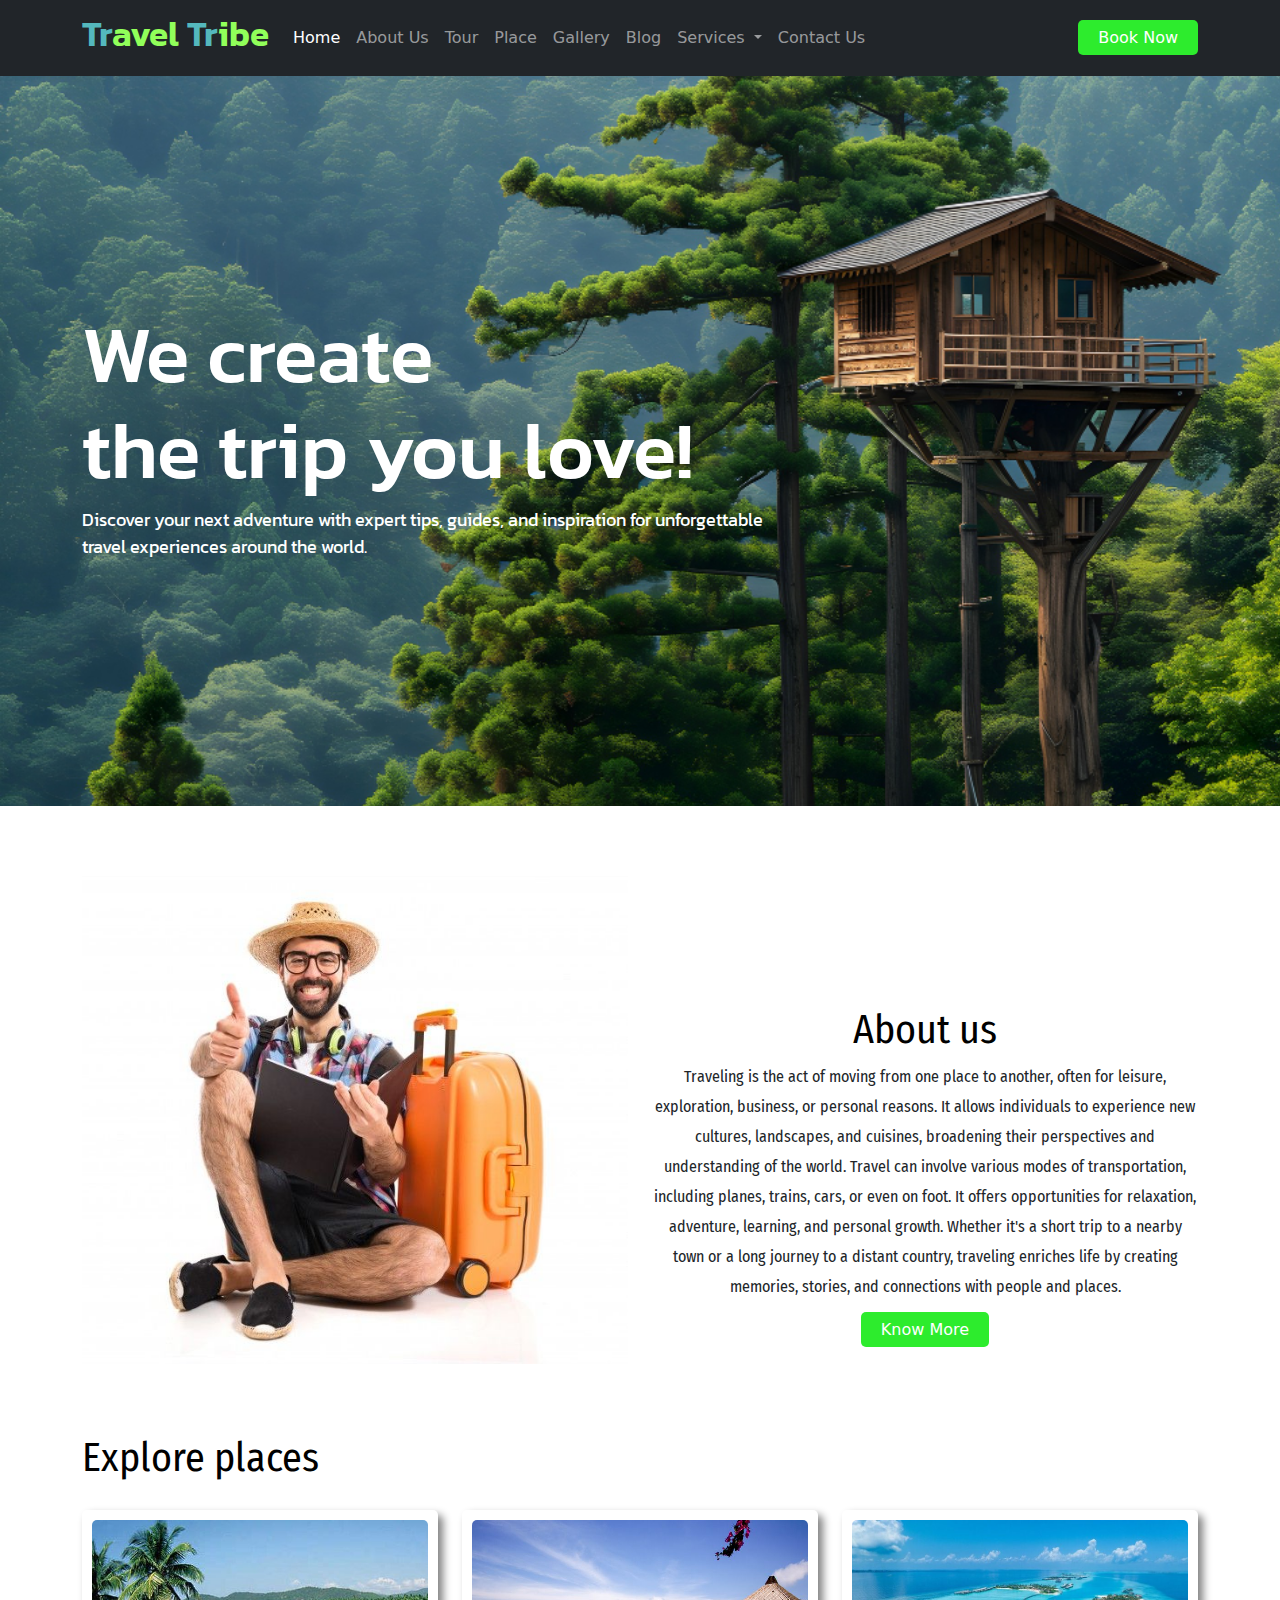
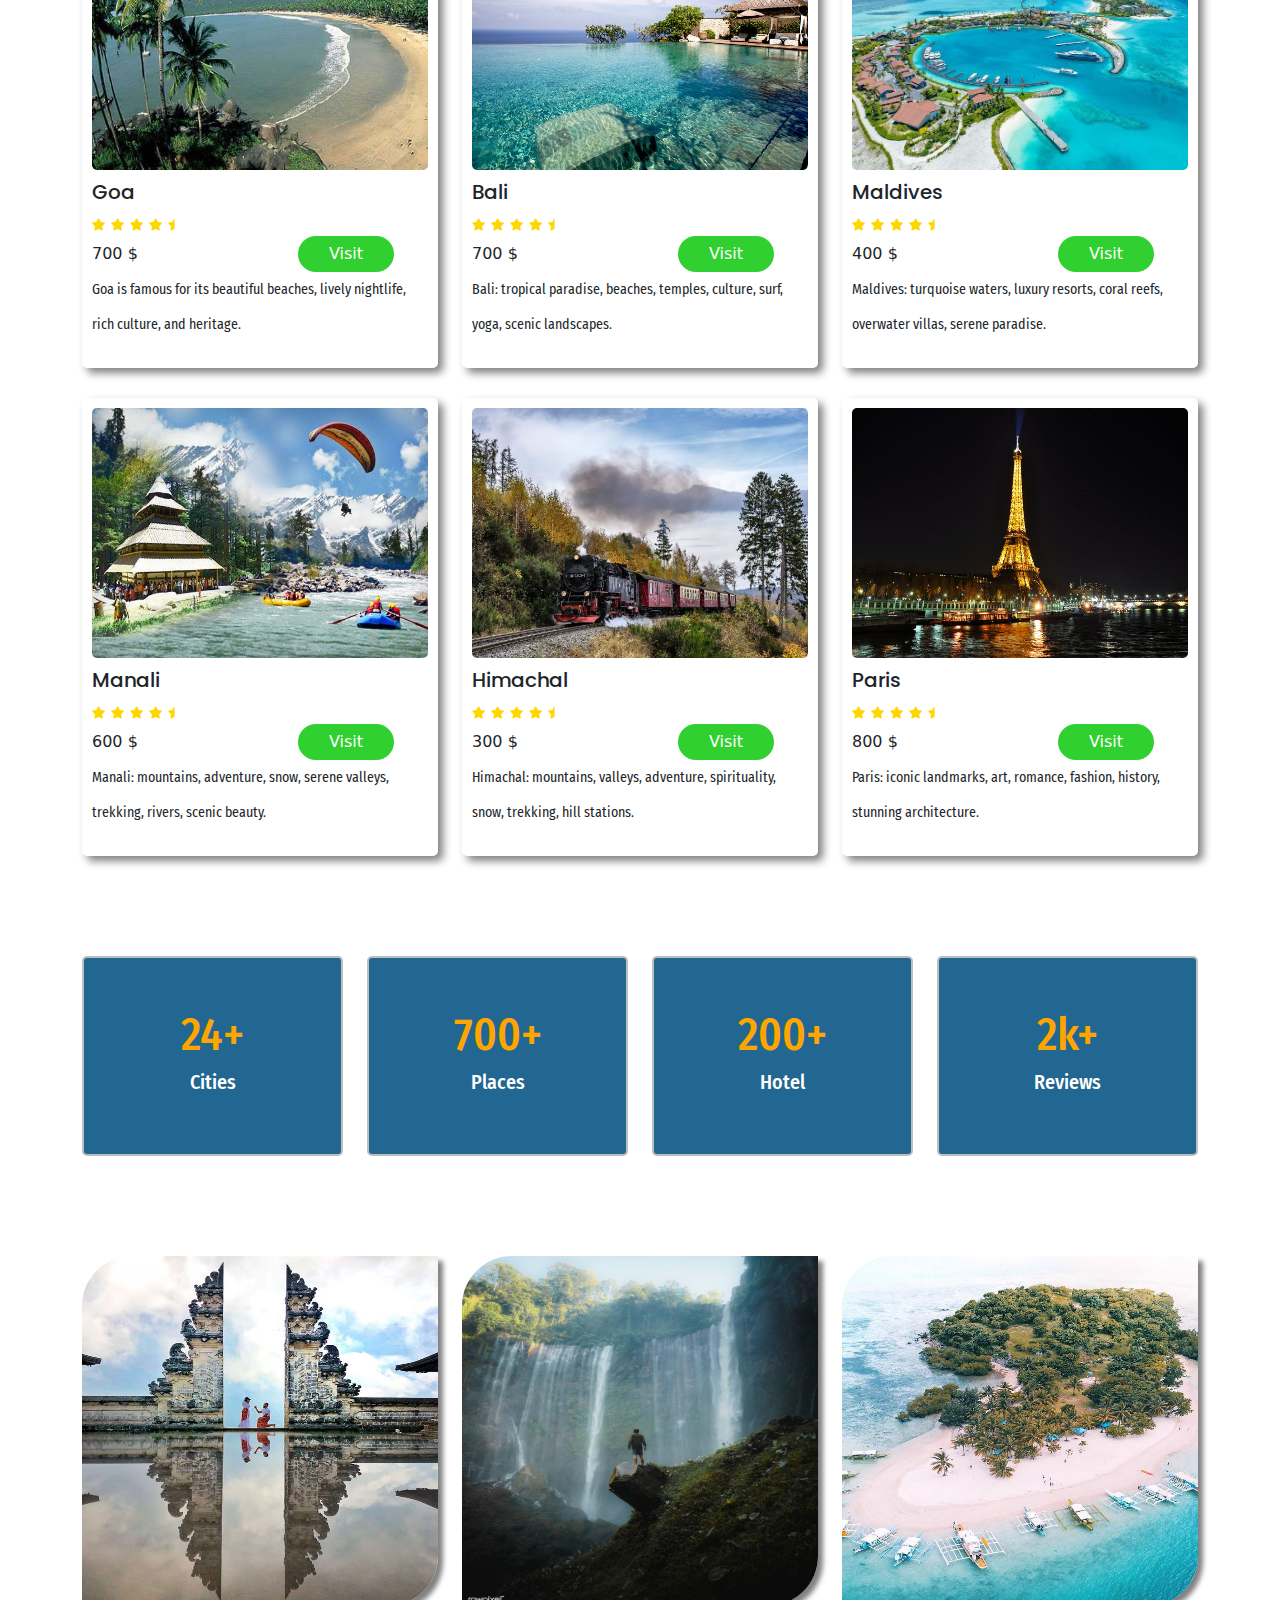
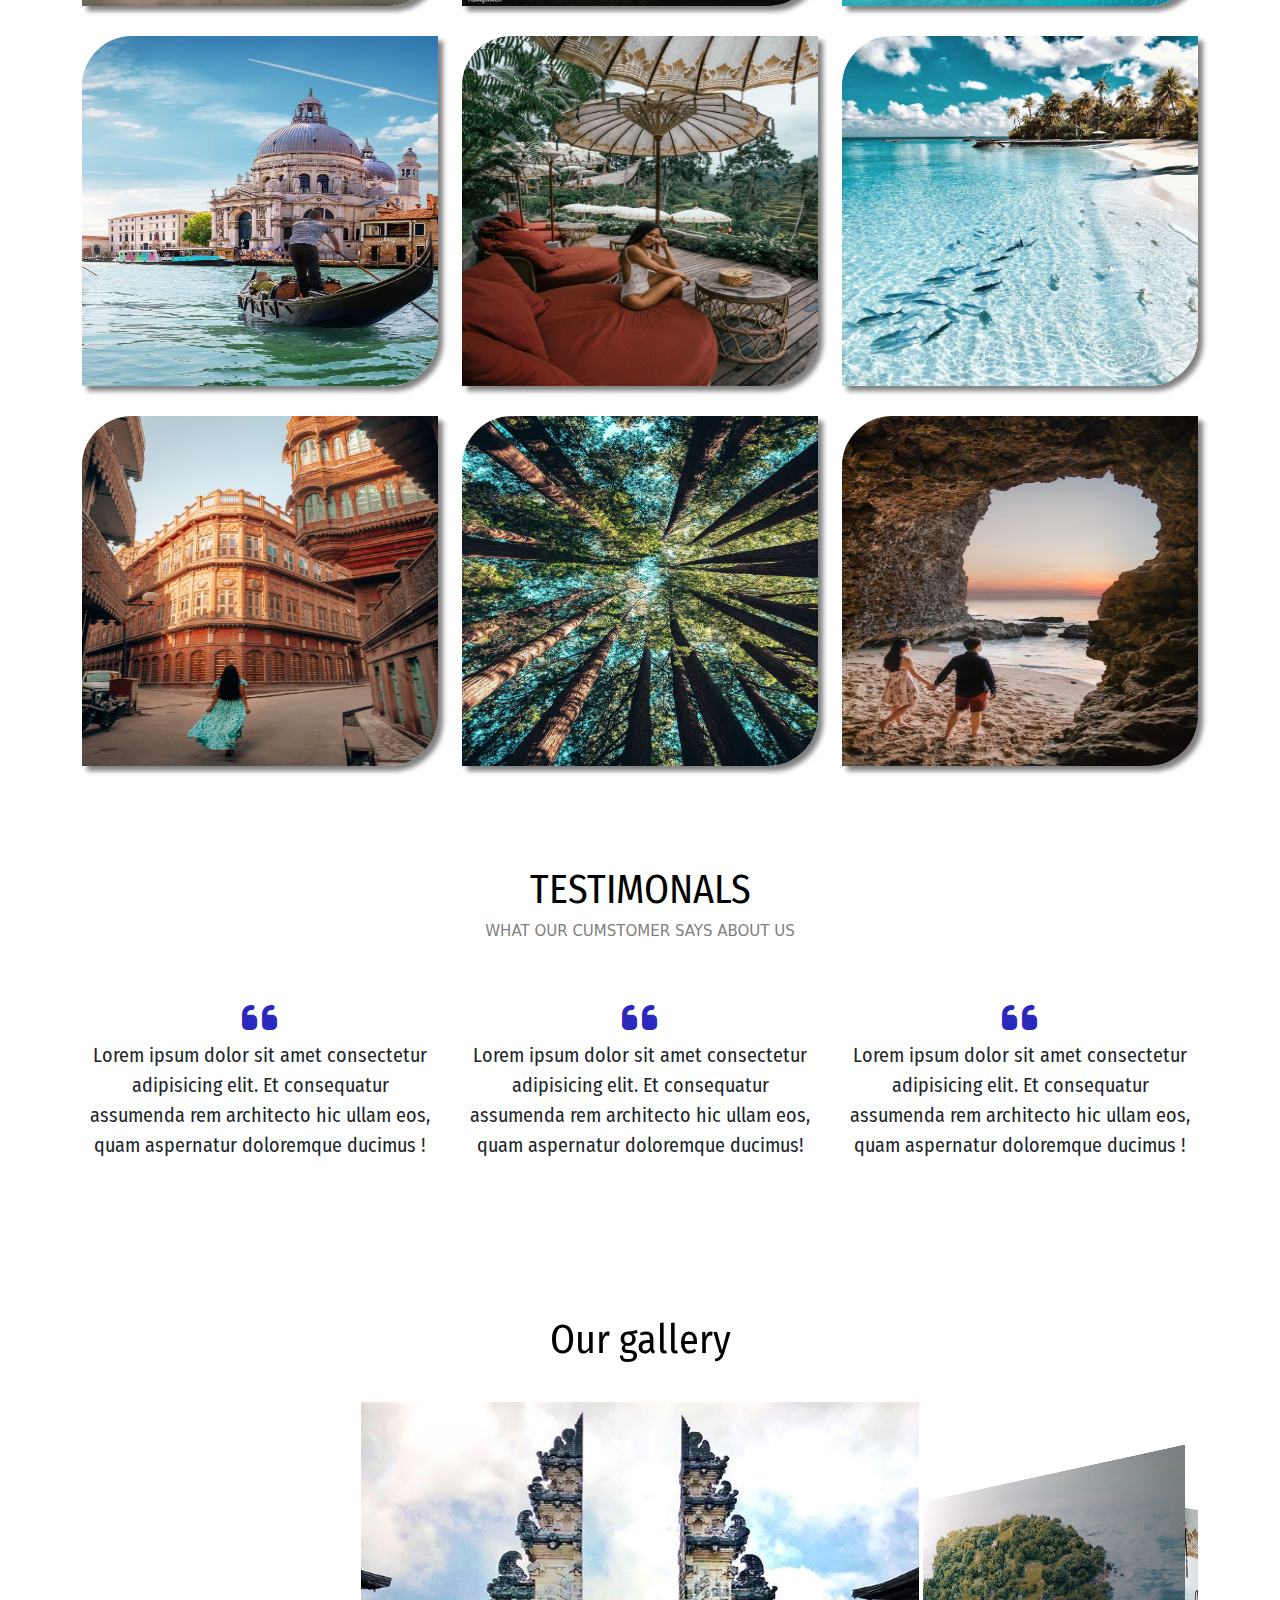
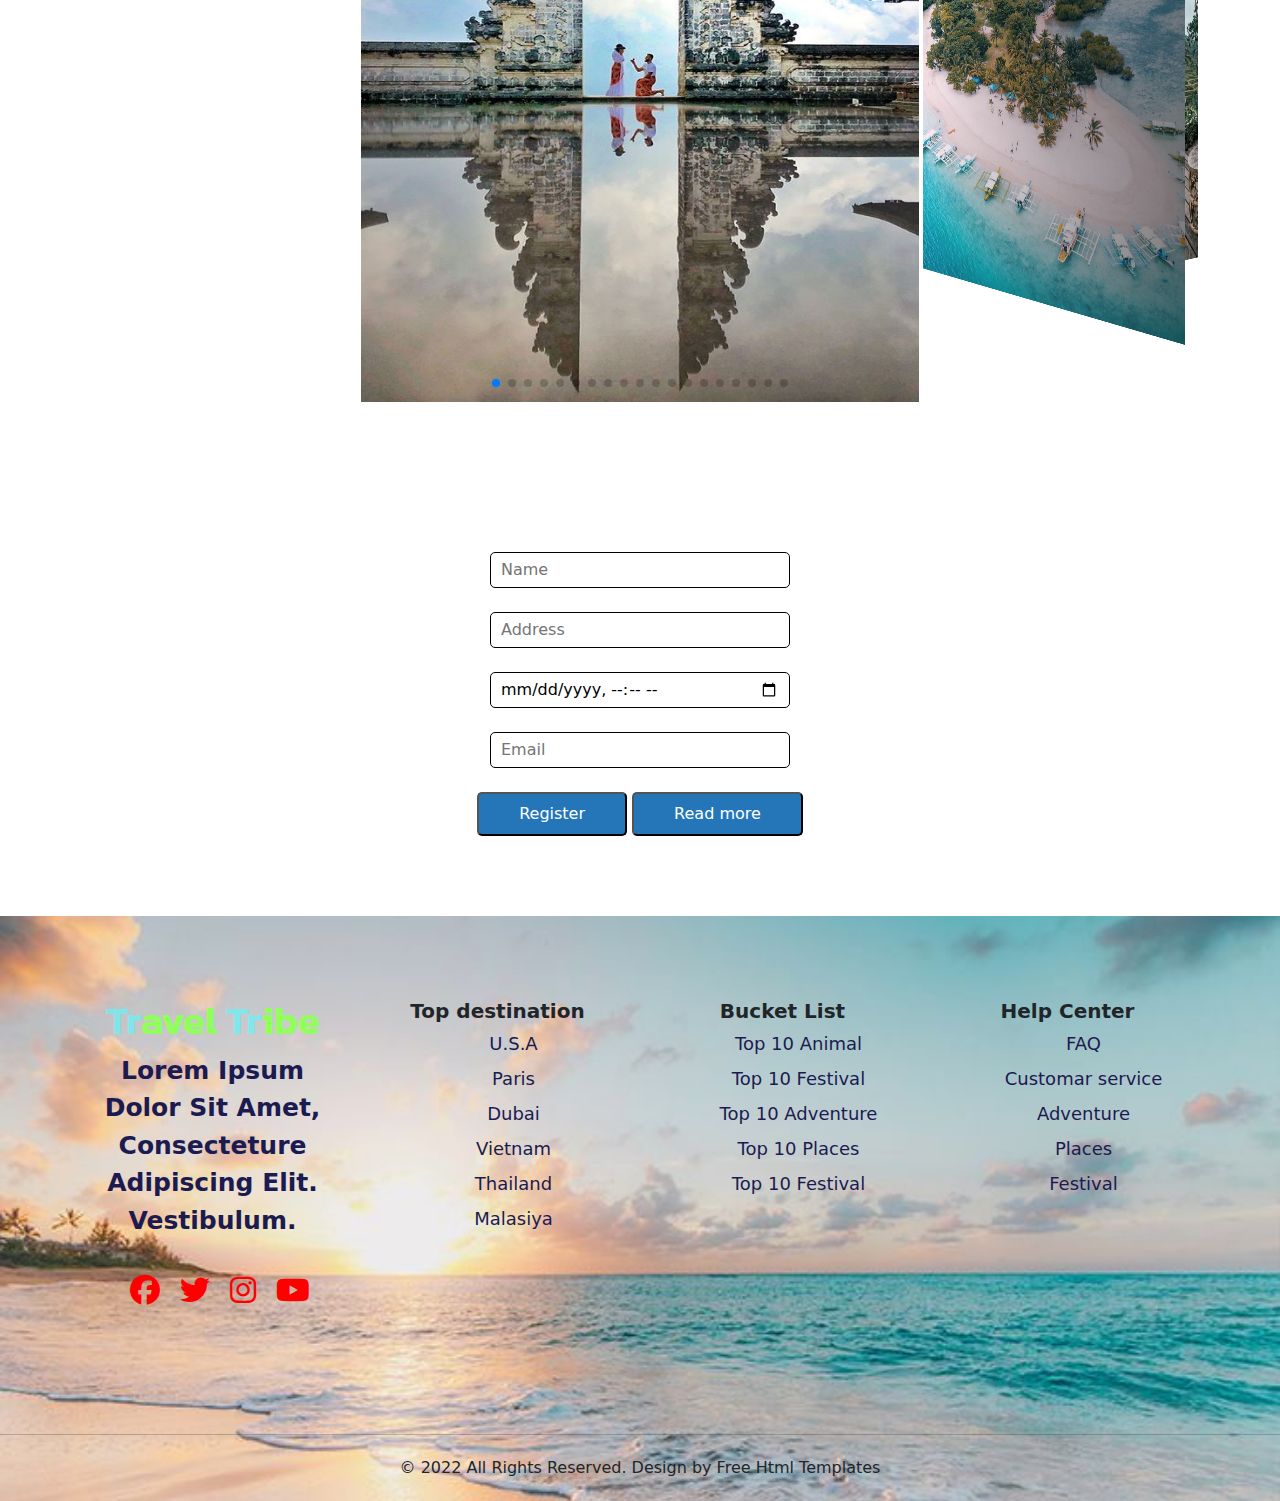
<file: index.html>
<!DOCTYPE html>
<html lang="en">
<head>
    <meta charset="UTF-8">
    <meta name="viewport" content="width=device-width, initial-scale=1.0">
    <title>travelling</title>
    <link rel="stylesheet" href="css/style.css">
    <link href="https://cdn.jsdelivr.net/npm/bootstrap@5.3.3/dist/css/bootstrap.min.css" rel="stylesheet" integrity="sha384-QWTKZyjpPEjISv5WaRU9OFeRpok6YctnYmDr5pNlyT2bRjXh0JMhjY6hW+ALEwIH" crossorigin="anonymous">
    <link rel="stylesheet" href="https://cdn.jsdelivr.net/npm/swiper@11/swiper-bundle.min.css" />
    <link rel="stylesheet" href="https://cdnjs.cloudflare.com/ajax/libs/font-awesome/6.6.0/css/all.min.css">
    <link rel="preconnect" href="https://fonts.googleapis.com">
    <link rel="preconnect" href="https://fonts.gstatic.com" crossorigin>
    <link href="https://fonts.googleapis.com/css2?family=Brygada+1918:ital,wght@0,400..700;1,400..700&family=Cormorant+Garamond:ital,wght@0,300;0,400;0,500;0,600;0,700;1,300;1,400;1,500;1,600;1,700&family=Gideon+Roman&family=Kanit:ital,wght@0,100;0,200;0,300;0,400;0,500;0,600;0,700;0,800;0,900;1,100;1,200;1,300;1,400;1,500;1,600;1,700;1,800;1,900&family=Luxurious+Roman&family=Poppins:ital,wght@0,100;0,200;0,300;0,400;0,500;0,600;0,700;0,800;0,900;1,100;1,200;1,300;1,400;1,500;1,600;1,700;1,800;1,900&family=Roboto+Condensed:ital,wght@0,100..900;1,100..900&family=Roboto:ital,wght@0,100;0,300;0,400;0,500;0,700;0,900;1,100;1,300;1,400;1,500;1,700;1,900&display=swap" rel="stylesheet">
    <link rel="preconnect" href="https://fonts.googleapis.com">
    <link rel="preconnect" href="https://fonts.gstatic.com" crossorigin>
    <link href="https://fonts.googleapis.com/css2?family=Bebas+Neue&family=Brygada+1918:ital,wght@0,400..700;1,400..700&family=Cormorant+Garamond:ital,wght@0,300;0,400;0,500;0,600;0,700;1,300;1,400;1,500;1,600;1,700&family=Fira+Sans+Condensed:ital,wght@0,100;0,200;0,300;0,400;0,500;0,600;0,700;0,800;0,900;1,100;1,200;1,300;1,400;1,500;1,600;1,700;1,800;1,900&family=Gideon+Roman&family=Kanit:ital,wght@0,100;0,200;0,300;0,400;0,500;0,600;0,700;0,800;0,900;1,100;1,200;1,300;1,400;1,500;1,600;1,700;1,800;1,900&family=Luxurious+Roman&family=Poppins:ital,wght@0,100;0,200;0,300;0,400;0,500;0,600;0,700;0,800;0,900;1,100;1,200;1,300;1,400;1,500;1,600;1,700;1,800;1,900&family=Roboto+Condensed:ital,wght@0,100..900;1,100..900&family=Roboto:ital,wght@0,100;0,300;0,400;0,500;0,700;0,900;1,100;1,300;1,400;1,500;1,700;1,900&display=swap" rel="stylesheet">
</head>
<body>
 
    <!-- <header class="banner-nav">
        <div class="main-nav-bar">
            <div class="child-nav-bar">
               <a href="index.html"> <h2><span>Tr</span>avel <span>Tr</span>ibe</h2></a>
            </div>

            <div class="child-nav-bar1">
                <ul>
                    <li><a href="index.html">Home</a></li>
                    <li><a href="about.html">About</a></li>
                    <li><a href="tour.html">Tour</a></li>
                    <li><a href="place.html">Place</a></li>
                    <li><a href="gallery.html">gallery</a></li>
                    <li><a href="blog.html">Blog</a></li>
                    <li><a href="contact.html">Contact Us</a></li>
                   </ul>
                 
            </div>

            <div class="child-nav-bar1">
                <a class="cmn-btn" href="register.html">Book now</a>
            </div>

        
            <div class="nav-bar-btn">
                <i class="fa-solid fa-bars"></i>
            </div>
        </div>

      <div class="nav-main-show">
        <div class="nav-child-show">
             <a href=""> <h2><span>Tr</span>avel <span>Tr</span>ibe</h2></a> -->
            <!-- <ul>
                <li><a href="index.html">Home</a></li>
                <li><a href="about.html">About</a></li>
                <li><a href="tour.html">Tour</a></li>
                <li><a href="place.html">Place</a></li>
                <li><a href="gallery.html">gallery</a></li>
                <li><a href="blog.html">Blog</a></li>
                <li><a href="contact.html">Contact Us</a></li>
               </ul>
               <a class="cmn-btn" href="register.html">Book now</a>
        </div>
      </div> -->

        <!-- *banner -->
      <!-- <div class="banner">
        <div class="container">
            <div class="main-banner">
                <div class="child-banner">
                    <h1>We create <br> the trip you love!</h1>
                    <p>Discover your next adventure with expert tips, guides, and inspiration for unforgettable <br> travel experiences around the world.</p>
                </div>
            </div>
        </div>
    </div> -->


    <!-- <script src="https://cdnjs.cloudflare.com/ajax/libs/jquery/3.7.1/jquery.min.js"></script>
    
    <script>
        $(document).ready(function(){
            $(".nav-bar-btn").click(function(){
                $(".nav-main-show").slideToggle("slow");
            });
        });
    </script>
</header> -->

<header class="banner-nav">
    <nav class="navbar navbar-expand-lg navbar-dark bg-dark">
      <div class="container">
        <a class="navbar-brand" href="index.html"><h2><span>Tr</span>avel <span>Tr</span>ibe</h2></a>
        <button class="navbar-toggler" type="button" data-bs-toggle="collapse" data-bs-target="#navbarSupportedContent" aria-controls="navbarSupportedContent" aria-expanded="false" aria-label="Toggle navigation">
          <span class="navbar-toggler-icon"></span>
        </button>
        <div class="nav-overlay"></div>
        <div class="collapse navbar-collapse" id="navbarSupportedContent">
          <ul class="navbar-nav me-auto mb-2 mb-lg-0">
            <li class="nav-item">
              <a class="nav-link active" aria-current="page" href="#">Home</a>
            </li>
            <li class="nav-item">
              <a class="nav-link" href="about.html">About Us</a>
            </li>
            <li class="nav-item">
              <a class="nav-link" href="tour.html">Tour</a>
            </li>
            <li class="nav-item">
              <a class="nav-link" href="place.html">Place</a>
            </li>
            <li class="nav-item">
              <a class="nav-link" href="gallery.html">Gallery</a>
            </li>
            <li class="nav-item">
              <a class="nav-link" href="blog.html">Blog</a>
            </li>
                
            <li class="nav-item dropdown">
              <a class="nav-link dropdown-toggle" href="#" role="button" data-bs-toggle="dropdown" aria-expanded="false">
                Services
              </a>
              <ul class="dropdown-menu">
                <li><a class="dropdown-item" href="#">Service 1</a></li>
                <li><a class="dropdown-item" href="#">Service 2</a></li>
                <li>
                  <a class="dropdown-item" href="#">Service 3</a>
                </li>
              </ul>
            </li>
            <li class="nav-item">
              <a class="nav-link" href="contact.html">Contact Us</a>
            </li>
          </ul>
        </div>
        <div class="Book-btn"> 
            <a class="cmn-btn" href="register.html">Book Now</a>
        </div>
      </div>
    </nav>
  </header>

    <script src="https://cdnjs.cloudflare.com/ajax/libs/jquery/3.7.1/jquery.min.js"></script>
    <script>
    $(document).ready(function () {
    const button = document.querySelector(".navbar-toggler");
    const navOverlay = document.querySelector(".nav-overlay");
    const navbarCollapse = document.querySelector(".navbar-collapse");
    button.addEventListener("click", function () {
      navOverlay.classList.toggle("active");
    });
    navOverlay.addEventListener("click", function (event) {
      if (event.target === navOverlay) {
        navOverlay.classList.remove("active");
        navbarCollapse.classList.remove("show");
      }
    });
  });
    </script>

<!-- *banner-section -->
<section class="banner-section">
  <div class="container">
    <div class="main-banner">
      <div class="child-banner">
        <h1>We create <br> the trip you love!</h1>
        <p>Discover your next adventure with expert tips, guides, and inspiration for unforgettable <br> travel experiences around the world.</p>
      </div>
    </div>
  </div>
</section>



<!-- *about-sec -->
<section class="about-sec cmn-gap">
    <div class="container">
        <div class="main-about">
            <div class="row">
                
                <div class="col-lg-6 col-md-12 col-12">
                    <div class="child-about">
                        <img src="image/png3.jpeg" alt="">
                    </div>
                </div>

                <div class="col-lg-6 col-md-12 col-12">
                    <div class="child-about">
                        <h2 class="cmn-h2">About us</h2>
                        <p>Traveling is the act of moving from one place to another, often for leisure, exploration, business, or personal reasons. It allows individuals to experience new cultures, landscapes, and cuisines, broadening their perspectives and understanding of the world. Travel can involve various modes of transportation, including planes, trains, cars, or even on foot. It offers opportunities for relaxation, adventure, learning, and personal growth. Whether it's a short trip to a nearby town or a long journey to a distant country, traveling enriches life by creating memories, stories, and connections with people and places.</p>
                        <a class="cmn-btn" href="">Know More</a>
                    </div>
                </div>
            </div>
        </div>
    </div>
</section>


<!-- *spot-sec -->

<section class="spot-sec">
    <div class="container">

        <div class="main-expo">
            <div class="child-expo">
                <h2 class="cmn-h2">Explore places</h2>
            </div>
        </div>

        <div class="main-spot">
          
            <div class="row">
                <div class="col-lg-4 col-md-6 col-sm-12 col-12">
                    <div class="child-spot">
                       <img src="image/goa.jpeg" alt="">
                        <h3>Goa</h3>
                        <i class="fa-solid fa-star"></i>
                        <i class="fa-solid fa-star"></i>
                        <i class="fa-solid fa-star"></i>
                        <i class="fa-solid fa-star"></i>
                        <i class="fa-solid fa-star-half"></i>
                        <div class="price">
                            <span>700 $</span>
                            <a class="btn"href="">Visit</a>
                        </div>
                        <p>Goa is famous for its beautiful beaches, lively nightlife, rich culture, and  heritage.</p>
                    </div>
                </div>

                <div class="col-lg-4 col-md-6 col-sm-12 col-12">
                    <div class="child-spot">
                        <img src="image/Bali.jpeg" alt="">
                        <h3>Bali</h3>
                        <i class="fa-solid fa-star"></i>
                        <i class="fa-solid fa-star"></i>
                        <i class="fa-solid fa-star"></i>
                        <i class="fa-solid fa-star"></i>
                        <i class="fa-solid fa-star-half"></i>
                       
                        <div class="price">
                            <span>700 $</span>
                            <a class="btn"href="">Visit</a>
                        </div>
                        <p>Bali: tropical paradise, beaches, temples, culture, surf, yoga, scenic landscapes.</p>
                    </div>
                </div>

                <div class="col-lg-4 col-md-6 col-sm-12 col-12">
                    <div class="child-spot">
                        <img src="image/maldivise.jpeg" alt="">
                        <h3>Maldives</h3>
                        <i class="fa-solid fa-star"></i>
                        <i class="fa-solid fa-star"></i>
                        <i class="fa-solid fa-star"></i>
                        <i class="fa-solid fa-star"></i>
                        <i class="fa-solid fa-star-half"></i>
                        <div class="price">
                            <span>400 $</span>
                            <a class="btn"href="">Visit</a>
                        </div>
                        <p>Maldives: turquoise waters, luxury resorts, coral reefs, overwater villas, serene paradise.</p>
                    </div>
                </div>

                <div class="col-lg-4 col-md-6 col-sm-12 col-12">
                    <div class="child-spot">
                        <img src="image/manali.jpeg" alt="">
                        <h3>Manali</h3>
                        <i class="fa-solid fa-star"></i>
                        <i class="fa-solid fa-star"></i>
                        <i class="fa-solid fa-star"></i>
                        <i class="fa-solid fa-star"></i>
                        <i class="fa-solid fa-star-half"></i>
                        <div class="price">
                            <span>600 $</span>
                            <a class="btn"href="">Visit</a>
                        </div>
                        <p>Manali: mountains, adventure, snow, serene valleys, trekking, rivers, scenic beauty.</p>
                    </div>
                </div>

                <div class="col-lg-4 col-md-6 col-sm-12 col-12">
                    <div class="child-spot">
                        <img src="image/himachal.jpeg" alt="">
                        <h3>Himachal</h3>
                        <i class="fa-solid fa-star"></i>
                        <i class="fa-solid fa-star"></i>
                        <i class="fa-solid fa-star"></i>
                        <i class="fa-solid fa-star"></i>
                        <i class="fa-solid fa-star-half"></i>
                        <div class="price">
                            <span>300 $</span>
                            <a class="btn"href="">Visit</a>
                        </div>
                        <p>Himachal: mountains, valleys, adventure, spirituality, snow, trekking, hill stations.</p>
                    </div>
                </div>

                <div class="col-lg-4 col-md-6 col-sm-12 col-12">
                    <div class="child-spot">
                        <img src="image/paris.jpeg" alt="">
                        <h3>Paris</h3>
                        <i class="fa-solid fa-star"></i>
                        <i class="fa-solid fa-star"></i>
                        <i class="fa-solid fa-star"></i>
                        <i class="fa-solid fa-star"></i>
                        <i class="fa-solid fa-star-half"></i>
                        
                        <div class="price">
                            <span>800 $</span>
                            <a class="btn"href="">Visit</a>
                         
                        </div>
                        
                        <p>Paris: iconic landmarks, art, romance, fashion, history, stunning architecture.</p>
                     
                    </div>
                </div>
            </div>
        </div>
    </div>
</section>



<!-- *ṛating-sec -->

<section class="rating-sec cmn-gap">
    <div class="container">
        <div class="main-rating">
            <div class="row">
                <div class="col-lg-3  col-md-4 col-sm-6 col-6">
                    <div class="child-rating">
                        <h2>24+</h2>
                        <h3>Cities</h3>
                    </div>
                </div>
                <div class="col-lg-3  col-md-4 col-sm-6 col-6">
                    <div class="child-rating">
                       <h2>700+</h2>
                        <h3>Places</h3>
                    </div>
                </div>
                <div class="col-lg-3  col-md-4 col-sm-6 col-6">
                    <div class="child-rating">
                       <h2>200+</h2>
                        <h3>Hotel</h3>
                    </div>
                </div>
                <div class="col-lg-3  col-md-4 col-sm-6 col-6">
                    <div class="child-rating">
                      <h2>2k+</h2>
                        <h3>Reviews</h3>
                    </div>
                </div>
            </div>
        </div>
    </div>
</section>








<!-- *card section -->

<section class="card-sec">
    <div class="container">
        <div class="main-card">
            <!-- <h2 class="cmn-h2">Our Gallery</h2> -->
            <div class="row">
                <div class="col-lg-4 col-md-6 col-sm-12">
                    <div class="child-card">
                        <img src="image/card img1.jpeg" alt="">
                    </div>
                </div>

                <div class="col-lg-4 col-md-6 col-sm-12">
                    <div class="child-card">
                        <img src="image/card img 4.jpeg" alt="">
 
                    </div>
                </div>

                <div class="col-lg-4 col-md-6 col-sm-12">
                    <div class="child-card">
                        <img src="image/card img2.jpeg" alt="">
                    </div>
                </div>
                
                <div class="col-lg-4 col-md-6 col-sm-12">
                    <div class="child-card">
                       <img src="image/card img8.jpeg" alt="">
                    </div>
                </div>

                <div class="col-lg-4 col-md-6 col-sm-12">
                    <div class="child-card">
                        <img src="image/card img3.jpeg" alt="">
                    </div>
                </div>

                <div class="col-lg-4 col-md-6 col-sm-12">
                    <div class="child-card">
                       <img src="image/card img6.jpeg" alt="">
                    </div>
                </div>

                <div class="col-lg-4 col-md-6 col-sm-12">
                    <div class="child-card">
                        <img src="image/card img7.jpeg" alt="">
                    </div>
                </div>

                <div class="col-lg-4 col-md-6 col-sm-12">
                    <div class="child-card">
                      <img src="image/card img9.jpeg" alt="">
                    </div>
                </div>

                <div class="col-lg-4 col-md-6 col-sm-12">
                    <div class="child-card">
                        <img src="image/card img5.jpeg" alt="">
                    </div>
                </div>
            </div>
        </div>
    </div>
</section>





<!-- testimonals -->
<section class="testimonal cmn-gap">
    <div class="container">
        <div class="main-test">
            <h2 class="cmn-h2">TESTIMONALS</h2>
        <h3>WHAT OUR CUMSTOMER SAYS ABOUT US</h3>
            <div class="row">
                <div class="col-lg-4 col-md-6 col-sm-12 col-12">
                    <div class="child-test">
                        <i class="fa-solid fa-quote-left"></i>
                        <p>Lorem ipsum dolor sit amet consectetur adipisicing elit. Et consequatur assumenda rem architecto hic ullam eos, quam aspernatur doloremque ducimus !</p>
                    </div>
                </div>

                <div class="col-lg-4 col-md-6 col-sm-12 col-12">
                    <div class="child-test">
                        <i class="fa-solid fa-quote-left"></i>
                        <p>Lorem ipsum dolor sit amet consectetur adipisicing elit. Et consequatur assumenda rem architecto hic ullam eos, quam aspernatur doloremque ducimus!</p>
                    </div>
                </div>

                <div class="col-lg-4 col-md-6 col-sm-12 col-12">
                    <div class="child-test">
                        <i class="fa-solid fa-quote-left"></i>
                        <p>Lorem ipsum dolor sit amet consectetur adipisicing elit. Et consequatur assumenda rem architecto hic ullam eos, quam aspernatur doloremque ducimus  !</p>
                    </div>
                </div>
            </div>
        </div>
    </div>
</section>
<!-- testimonals -->





<!-- *swipper -->
<section class="swipper-sec cmn-gap">
    <div class="container">
<div class="swiper mySwiper">
    <h2 class="cmn-h2">Our gallery</h2>
    <div class="swiper-wrapper">
       
      <div class="swiper-slide">
       <img src="image/card img1.jpeg" alt="">
      </div>
      <div class="swiper-slide">
        <img src="image/card img2.jpeg" alt="">
      </div>
      <div class="swiper-slide">
        <img src="image/card img3.jpeg" alt="">
      </div>
      <div class="swiper-slide">
        <img src="image/card img 4.jpeg" alt="">
      </div>
      <div class="swiper-slide">
        <img src="image/card img5.jpeg" alt="">
      </div>
      <div class="swiper-slide">
        <img src="image/card img6.jpeg" alt="">
      </div>
      <div class="swiper-slide">
        <img src="image/card img7.jpeg" alt="">
      </div>
      <div class="swiper-slide">
        <img src="image/card img8.jpeg" alt="">
      </div>
      <div class="swiper-slide">
        <img src="image/card img10.jpeg" alt="">
      </div>
      <div class="swiper-slide">
        <img src="image/card img11.jpeg" alt="">
      </div>
      <div class="swiper-slide">
        <img src="image/card img12.jpeg" alt="">
      </div>
      <div class="swiper-slide">
        <img src="image/card img13.jpeg" alt="">
      </div>
      <div class="swiper-slide">
        <img src="image/card img14.jpeg" alt="">
      </div>
      <div class="swiper-slide">
        <img src="image/card img15.jpeg" alt="">
      </div>
      <div class="swiper-slide">
        <img src="image/card img16.jpeg" alt="">
      </div>
      <div class="swiper-slide">
        <img src="image/card img17.jpeg" alt="">
      </div>
      <div class="swiper-slide">
        <img src="image/card img18.jpeg" alt="">
      </div>
      <div class="swiper-slide">
        <img src="image/card img19.jpeg" alt="">
      </div>
      <div class="swiper-slide">
        <img src="image/card img20.jpeg" alt="">
      </div>
    </div>
    <div class="swiper-pagination"></div>
  </div>
</div>
</section>
  <!-- Swiper JS -->
  <script src="https://cdn.jsdelivr.net/npm/swiper@11/swiper-bundle.min.js"></script>

  <!-- Initialize Swiper -->
  <script>
    var swiper = new Swiper(".mySwiper", {
      effect: "coverflow",
      grabCursor: true,
      centeredSlides: true,
      slidesPerView: "2",
      coverflowEffect: {
        rotate: 50,
        stretch: 0,
        depth: 100,
        modifier: 5,
        slideShadows: true,
      },
      pagination: {
        el: ".swiper-pagination",
      },
    });
  </script>





<!-- *form-section -->
 <section class="form-sec">
    <div class="main-form">
        <div class="container">

            <div class="child-form">
                   <form name="form" action="" onsubmit="return validateForm() " method="post">

                    <input class="box" type="text" placeholder="Name" name="myname"> <br><br>

                    <input class="box-ad" type="text" placeholder="Address" name="address"> <br><br>

                    <input class="box" type="datetime-local" name="date" id=""> <br> <br>
                     
                    <input class="box" type="email" placeholder="Email" name="email"> <br><br>

                    <input class="form-btn" type="submit" value="Register">
                    <input class="form-btn" type="submit" value="Read more">
                  </form>
                  
                    <script>
                      function validateForm() {
                        let x = document.forms["form"]["myname"].value;
                        if (x == "") {
                          alert("fill the name");
                          return false;
                        }

                        let y = document.forms["form"]["address"].value;
                        if (y == "") {
                          alert("fill the address");
                          return false;
                        }

                        let z = document.forms["form"]["date"].value;
                        if (z == "") {
                          alert("fill your visiting date");
                          return false;
                        }
                      }
                    </script>
            </div>
        </div>
    </div>
 </section>




<footer class="footer">
    <div class="container">
        <div class="main-footer">
            <div class="row">
                <div class="col-lg-3 col-md-4 col-sm-6 col-12">
                    <div class="child-footer">
                        <a class="logo" href=""> <h2><span>Tr</span>avel <span>Tr</span>ibe</h2></a>

                        <p>Lorem Ipsum Dolor Sit  
                            Amet, Consecteture
                            Adipiscing Elit. 
                            Vestibulum.</p>
                           <a href=""> <i class="fa-brands fa-facebook"></i></a>
                           <a href="https://x.com/?lang=en"> <i class="fa-brands fa-twitter"></i></a>
                           <a href="https://www.instagram.com/"> <i class="fa-brands fa-instagram"></i></a>
                            <a href="https://www.youtube.com/"><i class="fa-brands fa-youtube"></i></a>
                    </div>
                </div>

                <div class="col-lg-3 col-md-4 col-sm-6 col-12">
                    <div class="child-footer">
                       <span class="top">Top destination</span>
                        <ul>
                            <li><a href="">U.S.A</a></li>
                            <li><a href="">Paris</a></li>
                            <li><a href="">Dubai</a></li>
                            <li><a href="">Vietnam</a></li>
                            <li><a href="">Thailand</a></li>
                            <li><a href="">Malasiya</a></li>
                        </ul>
                    </div>
                </div>

                <div class="col-lg-3 col-md-4 col-sm-6 col-12">
                    <div class="child-footer">
                       <span class="top">Bucket List</span>
                        <ul>
                            <li><a href="">Top 10 Animal</a></li>
                            <li><a href="">Top 10 Festival</a></li>
                            <li><a href="">Top 10 Adventure</a></li>
                            <li><a href="">Top 10 Places</a></li>
                            <li><a href="">Top 10 Festival</a></li>
                        </ul>
                    </div>
                </div>

                <div class="col-lg-3 col-md-4 col-sm-6 col-12">
                    <div class="child-footer">
                        <span class="top">Help Center</span>
                        <ul>
                         <li><a href="">FAQ</a></li>
                         <li><a href="">Customar service</a></li>
                         <li><a href="">Adventure</a></li>
                         <li><a href="">Places</a></li>
                         <li><a href="">Festival</a></li>
                        </ul>
                    </div>
                </div>
            </div>
        </div>
    </div>

   <hr>
    <div class="copyright">
        <div class="main-copy">
            <div class="child-div">
               <p>© 2022 All Rights Reserved. Design by Free Html Templates</p>
            </div>
        </div>
    </div>
</footer>


<script src="https://cdn.jsdelivr.net/npm/bootstrap@5.3.3/dist/js/bootstrap.bundle.min.js" integrity="sha384-YvpcrYf0tY3lHB60NNkmXc5s9fDVZLESaAA55NDzOxhy9GkcIdslK1eN7N6jIeHz" crossorigin="anonymous"></script>
</body>
</html>
</file>
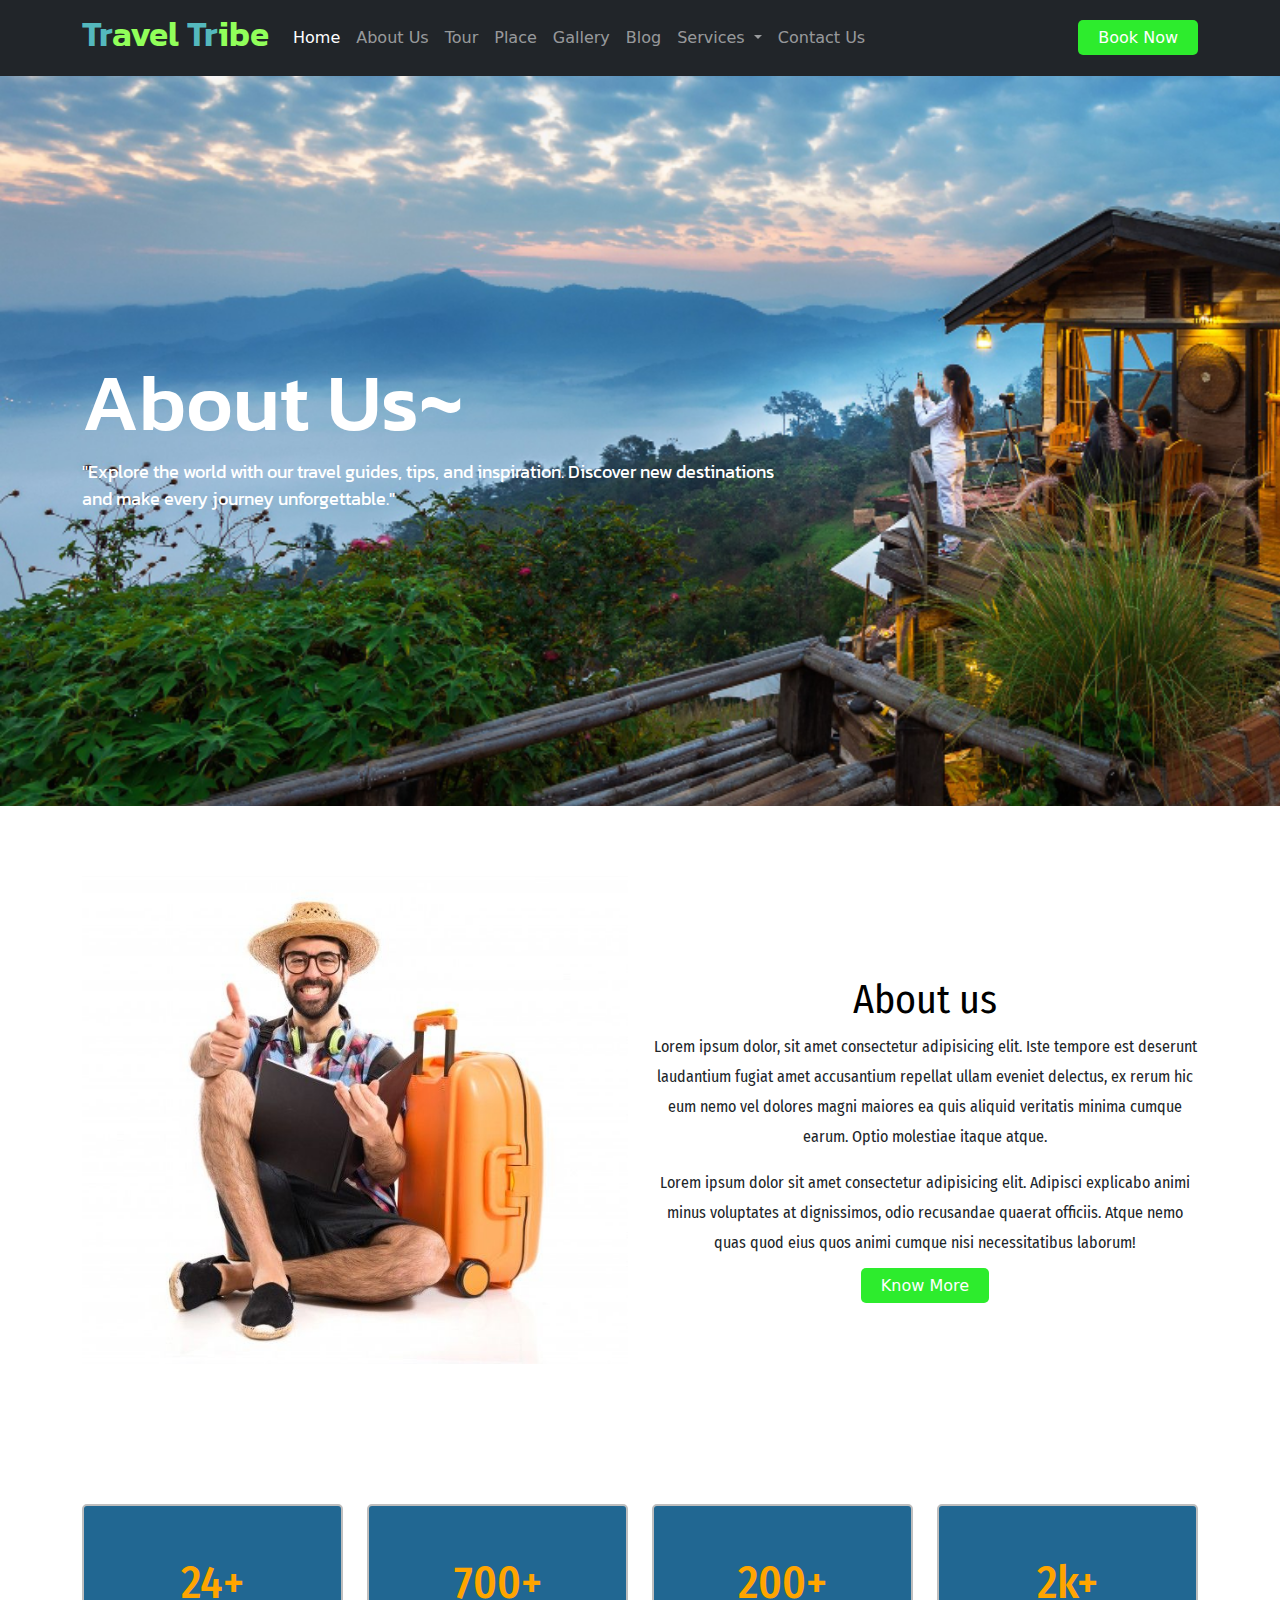
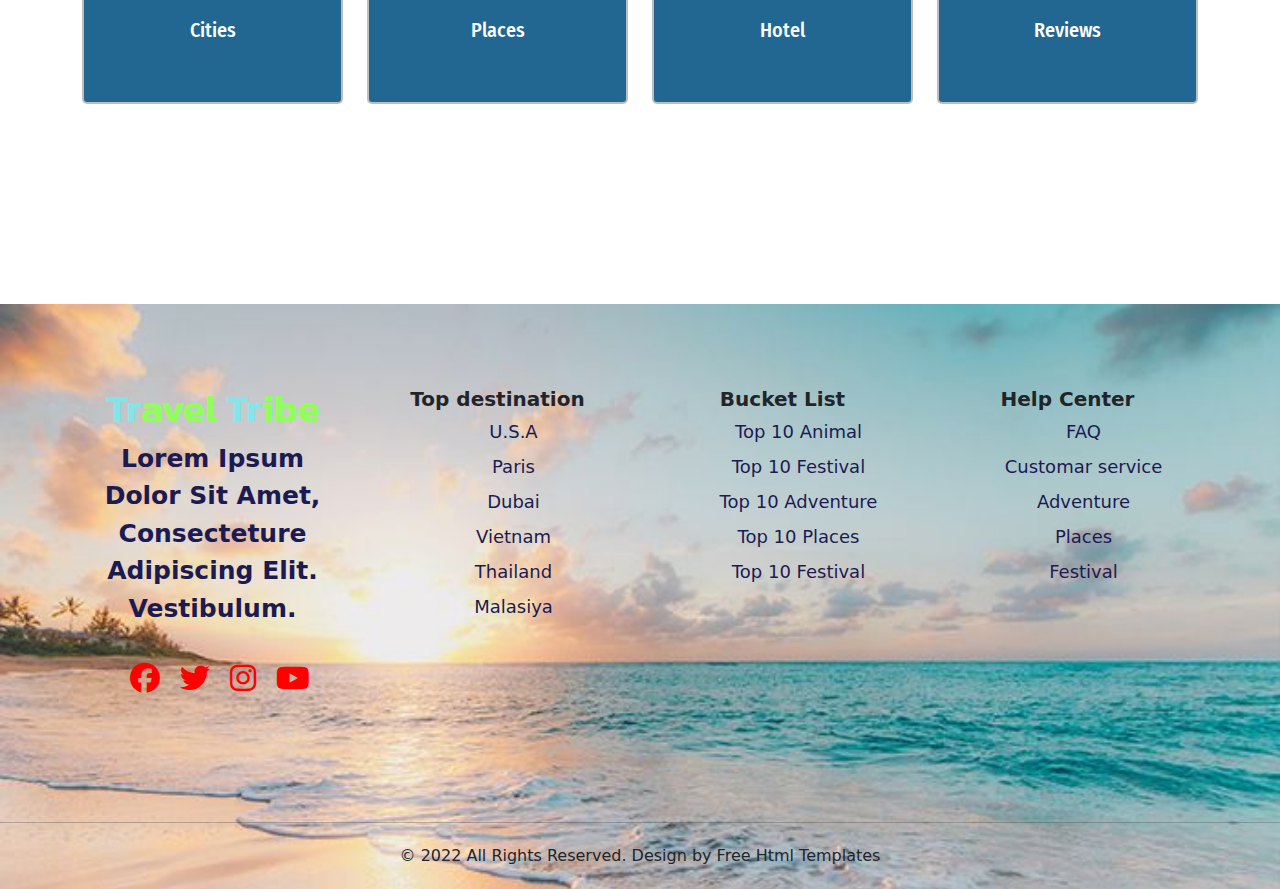
<file: about.html>
<!DOCTYPE html>
<html lang="en">
<head>
    <meta charset="UTF-8">
    <meta name="viewport" content="width=device-width, initial-scale=1.0">
    <title>about</title>
    
    <link rel="stylesheet" href="css\about.css">
    <link href="https://cdn.jsdelivr.net/npm/bootstrap@5.3.3/dist/css/bootstrap.min.css" rel="stylesheet" integrity="sha384-QWTKZyjpPEjISv5WaRU9OFeRpok6YctnYmDr5pNlyT2bRjXh0JMhjY6hW+ALEwIH" crossorigin="anonymous">
    <link rel="stylesheet" href="https://cdn.jsdelivr.net/npm/swiper@11/swiper-bundle.min.css" />
    <link rel="stylesheet" href="https://cdnjs.cloudflare.com/ajax/libs/font-awesome/6.6.0/css/all.min.css">
    <link rel="preconnect" href="https://fonts.googleapis.com">
    <link rel="preconnect" href="https://fonts.gstatic.com" crossorigin>
    <link href="https://fonts.googleapis.com/css2?family=Brygada+1918:ital,wght@0,400..700;1,400..700&family=Cormorant+Garamond:ital,wght@0,300;0,400;0,500;0,600;0,700;1,300;1,400;1,500;1,600;1,700&family=Gideon+Roman&family=Kanit:ital,wght@0,100;0,200;0,300;0,400;0,500;0,600;0,700;0,800;0,900;1,100;1,200;1,300;1,400;1,500;1,600;1,700;1,800;1,900&family=Luxurious+Roman&family=Poppins:ital,wght@0,100;0,200;0,300;0,400;0,500;0,600;0,700;0,800;0,900;1,100;1,200;1,300;1,400;1,500;1,600;1,700;1,800;1,900&family=Roboto+Condensed:ital,wght@0,100..900;1,100..900&family=Roboto:ital,wght@0,100;0,300;0,400;0,500;0,700;0,900;1,100;1,300;1,400;1,500;1,700;1,900&display=swap" rel="stylesheet">
    <link rel="preconnect" href="https://fonts.googleapis.com">
    <link rel="preconnect" href="https://fonts.gstatic.com" crossorigin>
    <link href="https://fonts.googleapis.com/css2?family=Bebas+Neue&family=Brygada+1918:ital,wght@0,400..700;1,400..700&family=Cormorant+Garamond:ital,wght@0,300;0,400;0,500;0,600;0,700;1,300;1,400;1,500;1,600;1,700&family=Fira+Sans+Condensed:ital,wght@0,100;0,200;0,300;0,400;0,500;0,600;0,700;0,800;0,900;1,100;1,200;1,300;1,400;1,500;1,600;1,700;1,800;1,900&family=Gideon+Roman&family=Kanit:ital,wght@0,100;0,200;0,300;0,400;0,500;0,600;0,700;0,800;0,900;1,100;1,200;1,300;1,400;1,500;1,600;1,700;1,800;1,900&family=Luxurious+Roman&family=Poppins:ital,wght@0,100;0,200;0,300;0,400;0,500;0,600;0,700;0,800;0,900;1,100;1,200;1,300;1,400;1,500;1,600;1,700;1,800;1,900&family=Roboto+Condensed:ital,wght@0,100..900;1,100..900&family=Roboto:ital,wght@0,100;0,300;0,400;0,500;0,700;0,900;1,100;1,300;1,400;1,500;1,700;1,900&display=swap" rel="stylesheet">
</head>
<body>
    

    
    <!-- <header class="banner-nav">
        <div class="main-nav-bar">
            <div class="child-nav-bar">
               <a href="index.html"> <h2><span>Tr</span>avel <span>Tr</span>ibe</h2></a>
            </div>

            <div class="child-nav-bar1">
                <ul>
                    <li><a href="index.html">Home</a></li>
                    <li><a href="about.html">About</a></li>
                    <li><a href="tour.html">Tour</a></li>
                    <li><a href="place.html">Place</a></li>
                    <li><a href="gallery.html">gallery</a></li>
                    <li><a href="blog.html">Blog</a></li>
                    <li><a href="contact.html">Contact Us</a></li>
                   </ul>
                 
            </div>

            <div class="child-nav-bar1">
                <a class="cmn-btn" href="register.html">Book now</a>
            </div>

        
            <div class="nav-bar-btn">
                <i class="fa-solid fa-bars"></i>
            </div>
        </div>

      <div class="nav-main-show">
        <div class="nav-child-show">
            <ul>
                <li><a href="index.html">Home</a></li>
                <li><a href="about.html">About</a></li>
                <li><a href="tour.html">Tour</a></li>
                <li><a href="place.html">Place</a></li>
                <li><a href="gallery.html">gallery</a></li>
                <li><a href="blog.html">Blog</a></li>
                <li><a href="contact.html">Contact Us</a></li>
               </ul>
               <a class="cmn-btn" href="register.html">Book now</a>
        </div>
      </div> -->

        <!-- *banner -->
      <!-- <div class="banner">
        <div class="container">
            <div class="main-banner">
                <div class="child-banner">
                    <h1>About Us~</h1>
                    <p>"Explore the world with our travel guides, tips, and inspiration. Discover new destinations <br> and make every journey unforgettable."</p>
                </div>
            </div>
        </div>
    </div>


    <script src="https://cdnjs.cloudflare.com/ajax/libs/jquery/3.7.1/jquery.min.js"></script>
    
    <script>
        $(document).ready(function(){
            $(".nav-bar-btn").click(function(){
                $(".nav-main-show").slideToggle("slow");
            });
        });
    </script>
</header> -->
<header class="banner-nav">
    <nav class="navbar navbar-expand-lg navbar-dark bg-dark">
      <div class="container">
        <a class="navbar-brand" href="index.html"><h2><span>Tr</span>avel <span>Tr</span>ibe</h2></a>
        <button class="navbar-toggler" type="button" data-bs-toggle="collapse" data-bs-target="#navbarSupportedContent" aria-controls="navbarSupportedContent" aria-expanded="false" aria-label="Toggle navigation">
          <span class="navbar-toggler-icon"></span>
        </button>
        <div class="nav-overlay"></div>
        <div class="collapse navbar-collapse" id="navbarSupportedContent">
          <ul class="navbar-nav me-auto mb-2 mb-lg-0">
            <li class="nav-item">
              <a class="nav-link active" aria-current="page" href="index.html">Home</a>
            </li>
            <li class="nav-item">
              <a class="nav-link" href="about.html">About Us</a>
            </li>
            <li class="nav-item">
              <a class="nav-link" href="tour.html">Tour</a>
            </li>
            <li class="nav-item">
              <a class="nav-link" href="place.html">Place</a>
            </li>
            <li class="nav-item">
              <a class="nav-link" href="gallery.html">Gallery</a>
            </li>
            <li class="nav-item">
              <a class="nav-link" href="blog.html">Blog</a>
            </li>
                
            <li class="nav-item dropdown">
              <a class="nav-link dropdown-toggle" href="#" role="button" data-bs-toggle="dropdown" aria-expanded="false">
                Services
              </a>
              <ul class="dropdown-menu">
                <li><a class="dropdown-item" href="#">Service 1</a></li>
                <li><a class="dropdown-item" href="#">Service 2</a></li>
                <li>
                  <a class="dropdown-item" href="#">Service 3</a>
                </li>
              </ul>
            </li>
            <li class="nav-item">
              <a class="nav-link" href="contact.html">Contact Us</a>
            </li>
          </ul>
        </div>
        <div class="Book-btn"> 
            <a class="cmn-btn" href="register.html">Book Now</a>
        </div>
      </div>
    </nav>
  </header>

    <script src="https://cdnjs.cloudflare.com/ajax/libs/jquery/3.7.1/jquery.min.js"></script>
    <script>
    $(document).ready(function () {
    const button = document.querySelector(".navbar-toggler");
    const navOverlay = document.querySelector(".nav-overlay");
    const navbarCollapse = document.querySelector(".navbar-collapse");
    button.addEventListener("click", function () {
      navOverlay.classList.toggle("active");
    });
    navOverlay.addEventListener("click", function (event) {
      if (event.target === navOverlay) {
        navOverlay.classList.remove("active");
        navbarCollapse.classList.remove("show");
      }
    });
  });
    </script>

<!-- *banner-section -->
<section class="banner-section">
  <div class="container">
    <div class="main-banner">
      <div class="child-banner">
        <h1>About Us~</h1>
        <p>"Explore the world with our travel guides, tips, and inspiration. Discover new destinations <br> and make every journey unforgettable."</p>
      </div>
    </div>
  </div>
</section>






<!-- *about-sec -->
    <section class="about-sec cmn-gap">
        <div class="container">
            <div class="main-about">
                <div class="row">
                    
                    <div class="col-lg-6 col-md-12 col-12">
                        <div class="child-about">
                            <img src="image/png3.jpeg" alt="">
                        </div>
                    </div>
    
                    <div class="col-lg-6 col-md-12 col-12">
                        <div class="child-about">
                            <h2 class="cmn-h2">About us</h2>
                            <p>Lorem ipsum dolor, sit amet consectetur adipisicing elit. Iste tempore est deserunt laudantium fugiat amet accusantium repellat ullam eveniet delectus, ex rerum hic eum nemo vel dolores magni maiores ea quis aliquid veritatis minima cumque earum. Optio molestiae itaque atque.</p>
                            <p>Lorem ipsum dolor sit amet consectetur adipisicing elit. Adipisci explicabo animi minus voluptates at dignissimos, odio recusandae quaerat officiis. Atque nemo quas quod eius quos animi cumque nisi necessitatibus laborum!</p>
                            <a class="cmn-btn" href="">Know More</a>
                        </div>
                    </div>
                </div>
            </div>
        </div>
    </section>


    <!-- *rating -->
<section class="rating-sec cmn-gap">
    <div class="container">
        <div class="main-rating">
            <div class="row">
                <div class="col-lg-3  col-md-4 col-sm-6 col-6">
                    <div class="child-rating">
                        <h2>24+</h2>
                        <h3>Cities</h3>
                    </div>
                </div>
                <div class="col-lg-3  col-md-4 col-sm-6 col-6">
                    <div class="child-rating">
                       <h2>700+</h2>
                        <h3>Places</h3>
                    </div>
                </div>
                <div class="col-lg-3  col-md-4 col-sm-6 col-6">
                    <div class="child-rating">
                       <h2>200+</h2>
                        <h3>Hotel</h3>
                    </div>
                </div>
                <div class="col-lg-3  col-md-4 col-sm-6 col-6">
                    <div class="child-rating">
                      <h2>2k+</h2>
                        <h3>Reviews</h3>
                    </div>
                </div>
            </div>
        </div>
    </div>
</section>



    <!-- *footer -->
<footer class="footer">
    <div class="container">
        <div class="main-footer">
            <div class="row">
                <div class="col-lg-3 col-md-4 col-sm-6 col-12">
                    <div class="child-footer">
                        <a class="logo" href=""> <h2><span>Tr</span>avel <span>Tr</span>ibe</h2></a>

                        <p>Lorem Ipsum Dolor Sit  
                            Amet, Consecteture
                            Adipiscing Elit. 
                            Vestibulum.</p>
                           <a href=""> <i class="fa-brands fa-facebook"></i></a>
                           <a href="https://x.com/?lang=en"> <i class="fa-brands fa-twitter"></i></a>
                           <a href="https://www.instagram.com/"> <i class="fa-brands fa-instagram"></i></a>
                            <a href="https://www.youtube.com/"><i class="fa-brands fa-youtube"></i></a>
                    </div>
                </div>

                <div class="col-lg-3 col-md-4 col-sm-6 col-12">
                    <div class="child-footer">
                       <span class="top">Top destination</span>
                        <ul>
                            <li><a href="">U.S.A</a></li>
                            <li><a href="">Paris</a></li>
                            <li><a href="">Dubai</a></li>
                            <li><a href="">Vietnam</a></li>
                            <li><a href="">Thailand</a></li>
                            <li><a href="">Malasiya</a></li>
                        </ul>
                    </div>
                </div>

                <div class="col-lg-3 col-md-4 col-sm-6 col-12">
                    <div class="child-footer">
                       <span class="top">Bucket List</span>
                        <ul>
                            <li><a href="">Top 10 Animal</a></li>
                            <li><a href="">Top 10 Festival</a></li>
                            <li><a href="">Top 10 Adventure</a></li>
                            <li><a href="">Top 10 Places</a></li>
                            <li><a href="">Top 10 Festival</a></li>
                        </ul>
                    </div>
                </div>

                <div class="col-lg-3 col-md-4 col-sm-6 col-12">
                    <div class="child-footer">
                        <span class="top">Help Center</span>
                        <ul>
                         <li><a href="">FAQ</a></li>
                         <li><a href="">Customar service</a></li>
                         <li><a href="">Adventure</a></li>
                         <li><a href="">Places</a></li>
                         <li><a href="">Festival</a></li>
                        </ul>
                    </div>
                </div>
            </div>
        </div>
    </div>

   <hr>
    <div class="copyright">
        <div class="main-copy">
            <div class="child-div">
               <p>© 2022 All Rights Reserved. Design by Free Html Templates</p>
            </div>
        </div>
    </div>
</footer>


<script src="https://cdn.jsdelivr.net/npm/bootstrap@5.3.3/dist/js/bootstrap.bundle.min.js" integrity="sha384-YvpcrYf0tY3lHB60NNkmXc5s9fDVZLESaAA55NDzOxhy9GkcIdslK1eN7N6jIeHz" crossorigin="anonymous"></script>
</body>
</html>
    
    
</body>
</html>
</file>
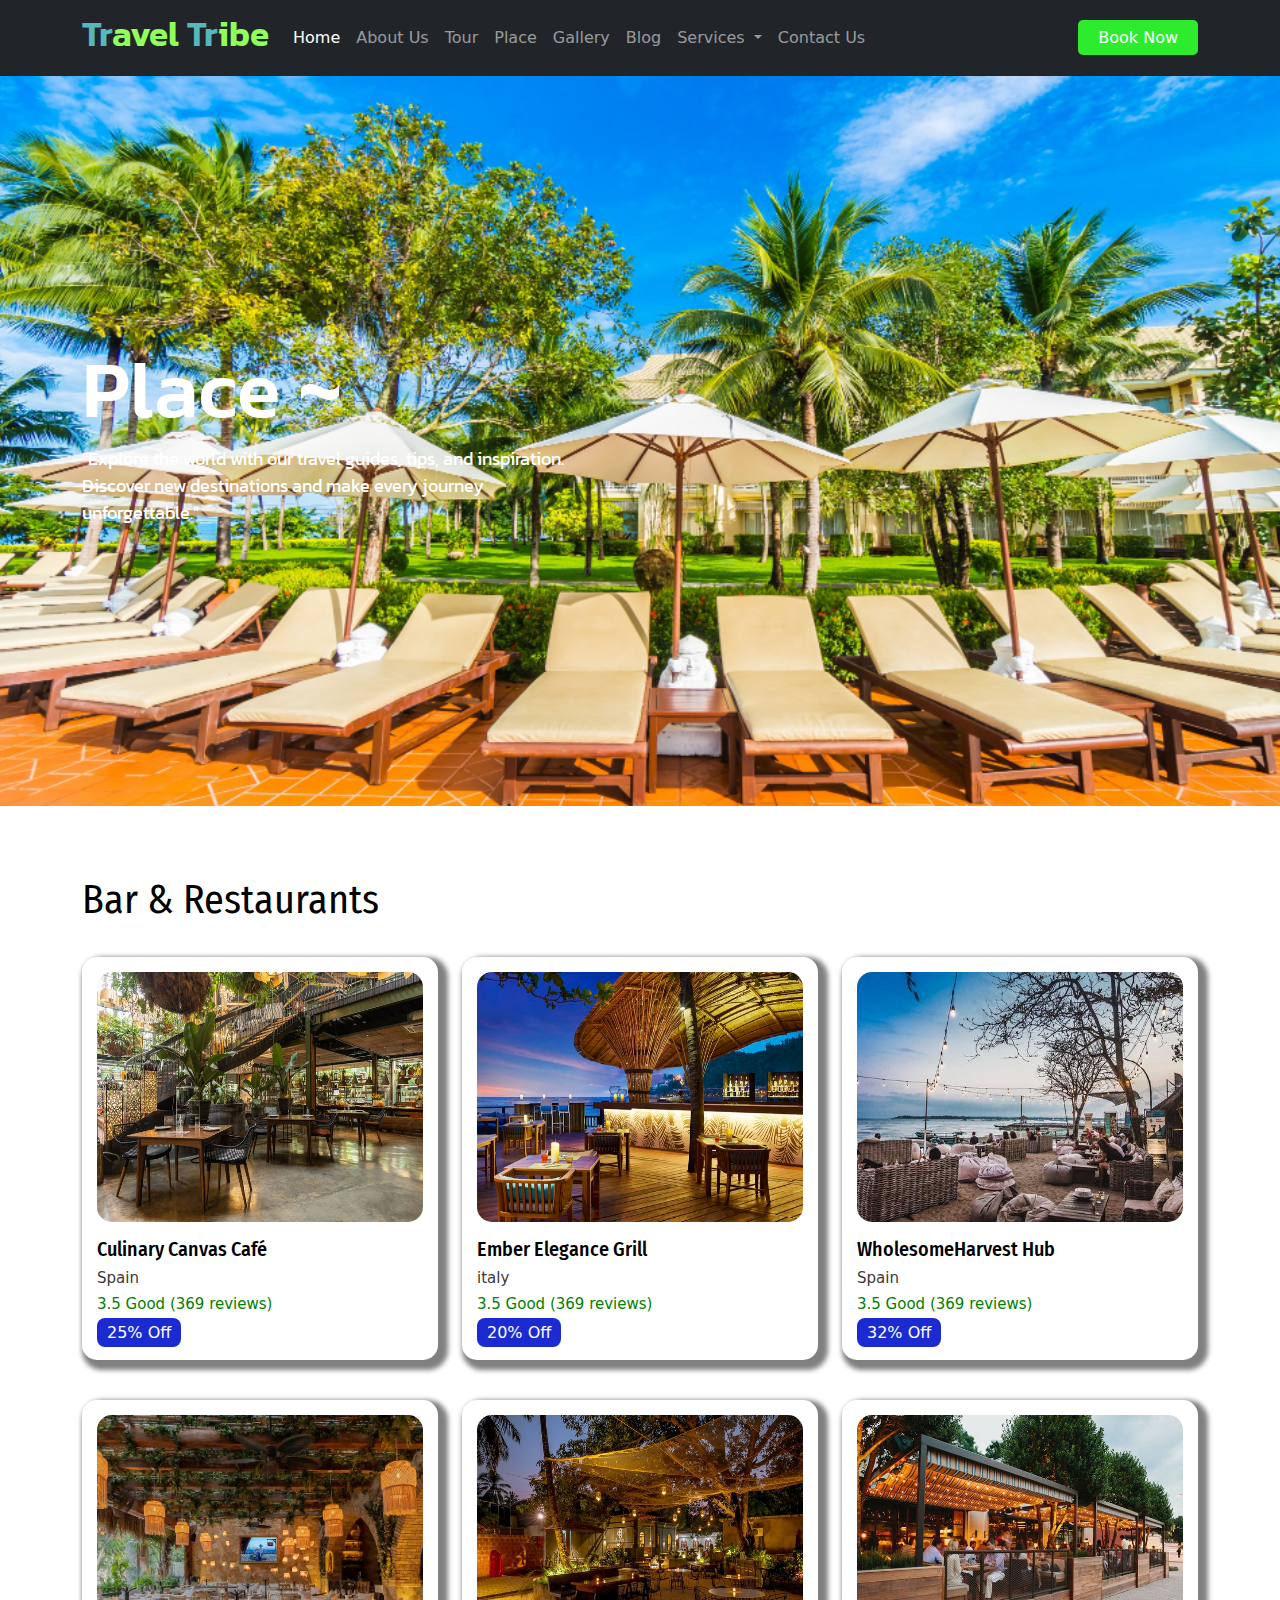
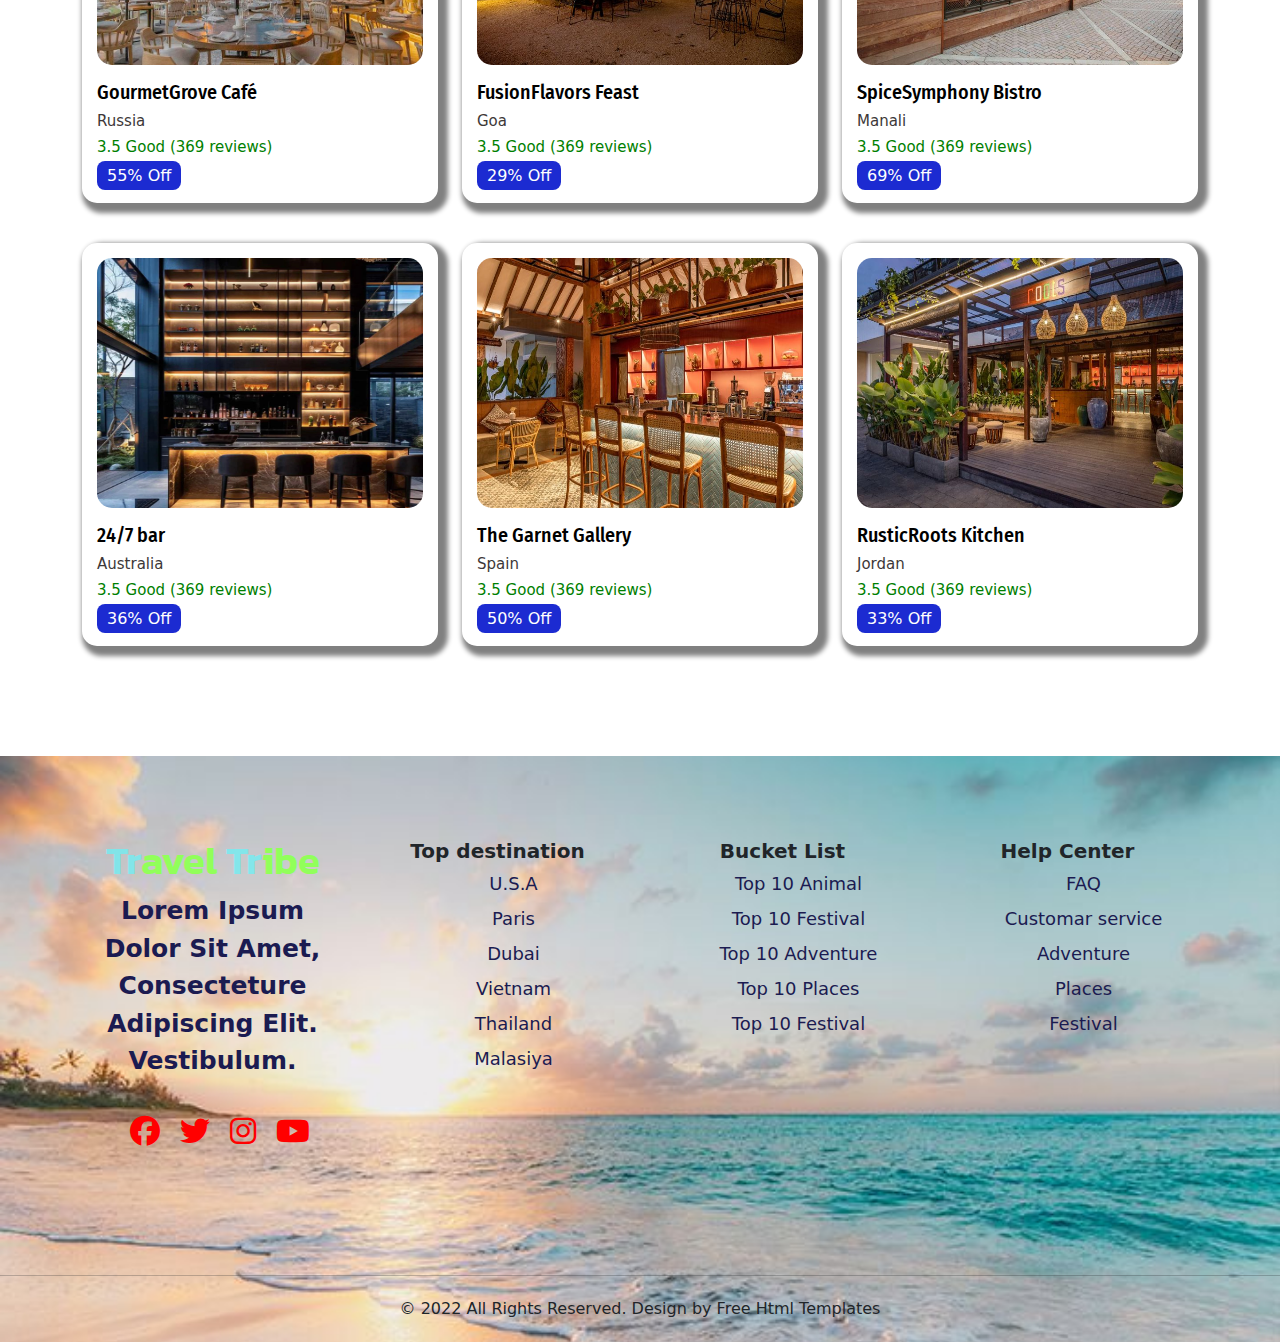
<file: place.html>
<!DOCTYPE html>
<html lang="en">
<head>
    <meta charset="UTF-8">
    <meta name="viewport" content="width=device-width, initial-scale=1.0">
    <title>place</title>
    
    <link rel="stylesheet" href="css/place.css">
    <link href="https://cdn.jsdelivr.net/npm/bootstrap@5.3.3/dist/css/bootstrap.min.css" rel="stylesheet" integrity="sha384-QWTKZyjpPEjISv5WaRU9OFeRpok6YctnYmDr5pNlyT2bRjXh0JMhjY6hW+ALEwIH" crossorigin="anonymous">
    <link rel="stylesheet" href="https://cdn.jsdelivr.net/npm/swiper@11/swiper-bundle.min.css" />
    <link rel="stylesheet" href="https://cdnjs.cloudflare.com/ajax/libs/font-awesome/6.6.0/css/all.min.css">
    <link rel="preconnect" href="https://fonts.googleapis.com">
    <link rel="preconnect" href="https://fonts.gstatic.com" crossorigin>
    <link href="https://fonts.googleapis.com/css2?family=Brygada+1918:ital,wght@0,400..700;1,400..700&family=Cormorant+Garamond:ital,wght@0,300;0,400;0,500;0,600;0,700;1,300;1,400;1,500;1,600;1,700&family=Gideon+Roman&family=Kanit:ital,wght@0,100;0,200;0,300;0,400;0,500;0,600;0,700;0,800;0,900;1,100;1,200;1,300;1,400;1,500;1,600;1,700;1,800;1,900&family=Luxurious+Roman&family=Poppins:ital,wght@0,100;0,200;0,300;0,400;0,500;0,600;0,700;0,800;0,900;1,100;1,200;1,300;1,400;1,500;1,600;1,700;1,800;1,900&family=Roboto+Condensed:ital,wght@0,100..900;1,100..900&family=Roboto:ital,wght@0,100;0,300;0,400;0,500;0,700;0,900;1,100;1,300;1,400;1,500;1,700;1,900&display=swap" rel="stylesheet">
    <link rel="preconnect" href="https://fonts.googleapis.com">
    <link rel="preconnect" href="https://fonts.gstatic.com" crossorigin>
    <link href="https://fonts.googleapis.com/css2?family=Bebas+Neue&family=Brygada+1918:ital,wght@0,400..700;1,400..700&family=Cormorant+Garamond:ital,wght@0,300;0,400;0,500;0,600;0,700;1,300;1,400;1,500;1,600;1,700&family=Fira+Sans+Condensed:ital,wght@0,100;0,200;0,300;0,400;0,500;0,600;0,700;0,800;0,900;1,100;1,200;1,300;1,400;1,500;1,600;1,700;1,800;1,900&family=Gideon+Roman&family=Kanit:ital,wght@0,100;0,200;0,300;0,400;0,500;0,600;0,700;0,800;0,900;1,100;1,200;1,300;1,400;1,500;1,600;1,700;1,800;1,900&family=Luxurious+Roman&family=Poppins:ital,wght@0,100;0,200;0,300;0,400;0,500;0,600;0,700;0,800;0,900;1,100;1,200;1,300;1,400;1,500;1,600;1,700;1,800;1,900&family=Roboto+Condensed:ital,wght@0,100..900;1,100..900&family=Roboto:ital,wght@0,100;0,300;0,400;0,500;0,700;0,900;1,100;1,300;1,400;1,500;1,700;1,900&display=swap" rel="stylesheet">
</head>
<body>
    

    
    <!-- <header class="banner-nav">
        <div class="main-nav-bar">
            <div class="child-nav-bar">
               <a href="index.html"> <h2><span>Tr</span>avel <span>Tr</span>ibe</h2></a>
            </div>

            <div class="child-nav-bar1">
                <ul>
                    <li><a href="index.html">Home</a></li>
                    <li><a href="about.html">About</a></li>
                    <li><a href="tour.html">Tour</a></li>
                    <li><a href="place.html">Place</a></li>
                    <li><a href="gallery.html">gallery</a></li>
                    <li><a href="blog.html">Blog</a></li>
                    <li><a href="contact.html">Contact Us</a></li>
                   </ul>
                 
            </div>

            <div class="child-nav-bar1">
                <a class="cmn-btn" href="register.html">Book now</a>
            </div>

        
            <div class="nav-bar-btn">
                <i class="fa-solid fa-bars"></i>
            </div>
        </div>

      <div class="nav-main-show">
        <div class="nav-child-show">

            <ul>
                <li><a href="index.html">Home</a></li>
                <li><a href="about.html">About</a></li>
                <li><a href="tour.html">Tour</a></li>
                <li><a href="place.html">Place</a></li>
                <li><a href="gallery.html">gallery</a></li>
                <li><a href="blog.html">Blog</a></li>
                <li><a href="contact.html">Contact Us</a></li>
               </ul>
               <a class="cmn-btn" href="register.html">Book now</a>
        </div>
      </div> -->

        <!-- *banner -->
      <!-- <div class="banner">
        <div class="container">
            <div class="main-banner">
                <div class="child-banner">
                    <h1>Place ~</h1>
                    <p>"Explore the world with our travel guides, tips, and inspiration. <br> Discover new destinations and make every journey <br> unforgettable."</p>
                </div>
            </div>
        </div>
    </div>


    <script src="https://cdnjs.cloudflare.com/ajax/libs/jquery/3.7.1/jquery.min.js"></script>
    
    <script>
        $(document).ready(function(){
            $(".nav-bar-btn").click(function(){
                $(".nav-main-show").slideToggle("slow");
            });
        });
    </script>
</header> -->

 
<!-- *header -->
<header class="banner-nav">
    <nav class="navbar navbar-expand-lg navbar-dark bg-dark">
      <div class="container">
        <a class="navbar-brand" href="index.html"><h2><span>Tr</span>avel <span>Tr</span>ibe</h2></a>
        <button class="navbar-toggler" type="button" data-bs-toggle="collapse" data-bs-target="#navbarSupportedContent" aria-controls="navbarSupportedContent" aria-expanded="false" aria-label="Toggle navigation">
          <span class="navbar-toggler-icon"></span>
        </button>
        <div class="nav-overlay"></div>
        <div class="collapse navbar-collapse" id="navbarSupportedContent">
          <ul class="navbar-nav me-auto mb-2 mb-lg-0">
            <li class="nav-item">
              <a class="nav-link active" aria-current="page" href="index.html">Home</a>
            </li>
            <li class="nav-item">
              <a class="nav-link" href="about.html">About Us</a>
            </li>
            <li class="nav-item">
              <a class="nav-link" href="tour.html">Tour</a>
            </li>
            <li class="nav-item">
              <a class="nav-link" href="place.html">Place</a>
            </li>
            <li class="nav-item">
              <a class="nav-link" href="gallery.html">Gallery</a>
            </li>
            <li class="nav-item">
              <a class="nav-link" href="blog.html">Blog</a>
            </li>
                
            <li class="nav-item dropdown">
              <a class="nav-link dropdown-toggle" href="#" role="button" data-bs-toggle="dropdown" aria-expanded="false">
                Services
              </a>
              <ul class="dropdown-menu">
                <li><a class="dropdown-item" href="#">Service 1</a></li>
                <li><a class="dropdown-item" href="#">Service 2</a></li>
                <li>
                  <a class="dropdown-item" href="#">Service 3</a>
                </li>
              </ul>
            </li>
            <li class="nav-item">
              <a class="nav-link" href="contact.html">Contact Us</a>
            </li>
          </ul>
        </div>
        <div class="Book-btn"> 
            <a class="cmn-btn" href="register.html">Book Now</a>
        </div>
      </div>
    </nav>
  </header>

    <script src="https://cdnjs.cloudflare.com/ajax/libs/jquery/3.7.1/jquery.min.js"></script>
    <script>
    $(document).ready(function () {
    const button = document.querySelector(".navbar-toggler");
    const navOverlay = document.querySelector(".nav-overlay");
    const navbarCollapse = document.querySelector(".navbar-collapse");
    button.addEventListener("click", function () {
      navOverlay.classList.toggle("active");
    });
    navOverlay.addEventListener("click", function (event) {
      if (event.target === navOverlay) {
        navOverlay.classList.remove("active");
        navbarCollapse.classList.remove("show");
      }
    });
  });
    </script>

<!-- *banner-section -->
<section class="banner-section">
  <div class="container">
    <div class="main-banner">
      <div class="child-banner">
        <h1>Place ~</h1>
        <p>"Explore the world with our travel guides, tips, and inspiration. <br> Discover new destinations and make every journey <br> unforgettable."</p>
      </div>
    </div>
  </div>
</section>
 

<!-- *fooding -->
<section class="food-sec cmn-gap">
    <div class="container">
        <div class="main-food">
            <h2 class="cmn-h2">Bar & Restaurants</h2>
            <div class="row">
                <div class="col-lg-4 col-md-6 col-sm-12 col-12">
                    <div class="child-food">
                        <img src="image/rest img1.jpeg" alt="">
                        <h3>Culinary Canvas Café</h3>
                        <h4>Spain</h4>
                        <h5>3.5 Good (369 reviews)</h5>
                        <!-- <h6>$609 <span>for 2 nights includes tax and fees</span></h6> -->
                        <a href="">25% Off</a>
                    </div>
                </div>
                <div class="col-lg-4 col-md-6 col-sm-12 col-12">
                    <div class="child-food">
                        <img src="image/rest img2.jpeg" alt="">
                        <h3> Ember Elegance Grill</h3>
                        <h4>italy</h4>
                        <h5>3.5 Good (369 reviews)</h5>
                        <!-- <h6>$609 <span>for 2 nights includes tax and fees</span></h6> -->
                        <a href="">20% Off</a>
                    </div>
                </div>
                <div class="col-lg-4 col-md-6 col-sm-12 col-12">
                    <div class="child-food">
                        <img src="image/rest img3.jpeg" alt="">
                        <h3>WholesomeHarvest Hub</h3>
                        <h4>Spain</h4>
                        <h5>3.5 Good (369 reviews)</h5>
                        <a href="">32% Off</a>
                    </div>
                </div>
                <div class="col-lg-4 col-md-6 col-sm-12 col-12">
                    <div class="child-food">
                        <img src="image/rest img4.jpeg" alt="">
                        <h3>GourmetGrove Café</h3>
                        <h4>Russia</h4>
                        <h5>3.5 Good (369 reviews)</h5>
                        <a href="">55% Off</a>
                    </div>
                </div>
                <div class="col-lg-4 col-md-6 col-sm-12 col-12">
                    <div class="child-food">
                        <img src="image/rest img5.jpeg" alt="">
                        <h3>FusionFlavors Feast</h3>
                        <h4>Goa</h4>
                        <h5>3.5 Good (369 reviews)</h5>
                        <a href="">29% Off</a>
                    </div>
                </div>
                <div class="col-lg-4 col-md-6 col-sm-12 col-12">
                    <div class="child-food">
                        <img src="image/rest img6.jpeg" alt="">
                        <h3>SpiceSymphony Bistro</h3>
                        <h4>Manali</h4>
                        <h5>3.5 Good (369 reviews)</h5>
                        <a href="">69% Off</a>
                    </div>
                </div>
                <div class="col-lg-4 col-md-6 col-sm-12 col-12">
                    <div class="child-food">
                        <img src="image/bar img1.jpeg" alt="">
                        <h3>24/7 bar</h3>
                        <h4>Australia</h4>
                        <h5>3.5 Good (369 reviews)</h5>
                        
                        <a href="">36% Off</a>
                    </div>
                </div>
                <div class="col-lg-4 col-md-6 col-sm-12 col-12">
                    <div class="child-food">
                        <img src="image/baar img2.jpeg" alt="">
                        <h3>The Garnet Gallery</h3>
                        <h4>Spain</h4>
                        <h5>3.5 Good (369 reviews)</h5>
                      
                        <a href="">50% Off</a>
                    </div>
                </div>
                <div class="col-lg-4 col-md-6 col-sm-12 col-12">
                    <div class="child-food">
                        <img src="image/bar img3.jpeg" alt="">
                        <h3>RusticRoots Kitchen</h3>
                        <h4>Jordan</h4>
                        <h5>3.5 Good (369 reviews)</h5>
                       
                        <a href="">33% Off</a>
                    </div>
                </div>
               
                
            </div>
        </div>
    </div>
</section>


    

    <!-- *footer -->
    <footer class="footer">
        <div class="container">
            <div class="main-footer">
                <div class="row">
                    <div class="col-lg-3 col-md-4 col-sm-6 col-12">
                        <div class="child-footer">
                            <a class="logo" href=""> <h2><span>Tr</span>avel <span>Tr</span>ibe</h2></a>
    
                            <p>Lorem Ipsum Dolor Sit  
                                Amet, Consecteture
                                Adipiscing Elit. 
                                Vestibulum.</p>
                               <a href=""> <i class="fa-brands fa-facebook"></i></a>
                               <a href="https://x.com/?lang=en"> <i class="fa-brands fa-twitter"></i></a>
                               <a href="https://www.instagram.com/"> <i class="fa-brands fa-instagram"></i></a>
                                <a href="https://www.youtube.com/"><i class="fa-brands fa-youtube"></i></a>
                        </div>
                    </div>
    
                    <div class="col-lg-3 col-md-4 col-sm-6 col-12">
                        <div class="child-footer">
                           <span class="top">Top destination</span>
                            <ul>
                                <li><a href="">U.S.A</a></li>
                                <li><a href="">Paris</a></li>
                                <li><a href="">Dubai</a></li>
                                <li><a href="">Vietnam</a></li>
                                <li><a href="">Thailand</a></li>
                                <li><a href="">Malasiya</a></li>
                            </ul>
                        </div>
                    </div>
    
                    <div class="col-lg-3 col-md-4 col-sm-6 col-12">
                        <div class="child-footer">
                           <span class="top">Bucket List</span>
                            <ul>
                                <li><a href="">Top 10 Animal</a></li>
                                <li><a href="">Top 10 Festival</a></li>
                                <li><a href="">Top 10 Adventure</a></li>
                                <li><a href="">Top 10 Places</a></li>
                                <li><a href="">Top 10 Festival</a></li>
                            </ul>
                        </div>
                    </div>
    
                    <div class="col-lg-3 col-md-4 col-sm-6 col-12">
                        <div class="child-footer">
                            <span class="top">Help Center</span>
                            <ul>
                             <li><a href="">FAQ</a></li>
                             <li><a href="">Customar service</a></li>
                             <li><a href="">Adventure</a></li>
                             <li><a href="">Places</a></li>
                             <li><a href="">Festival</a></li>
                            </ul>
                        </div>
                    </div>
                </div>
            </div>
        </div>
    
       <hr>
        <div class="copyright">
            <div class="main-copy">
                <div class="child-div">
                   <p>© 2022 All Rights Reserved. Design by Free Html Templates</p>
                </div>
            </div>
        </div>
    </footer>
    
    
    <script src="https://cdn.jsdelivr.net/npm/bootstrap@5.3.3/dist/js/bootstrap.bundle.min.js" integrity="sha384-YvpcrYf0tY3lHB60NNkmXc5s9fDVZLESaAA55NDzOxhy9GkcIdslK1eN7N6jIeHz" crossorigin="anonymous"></script>



</body>
</html>
</file>
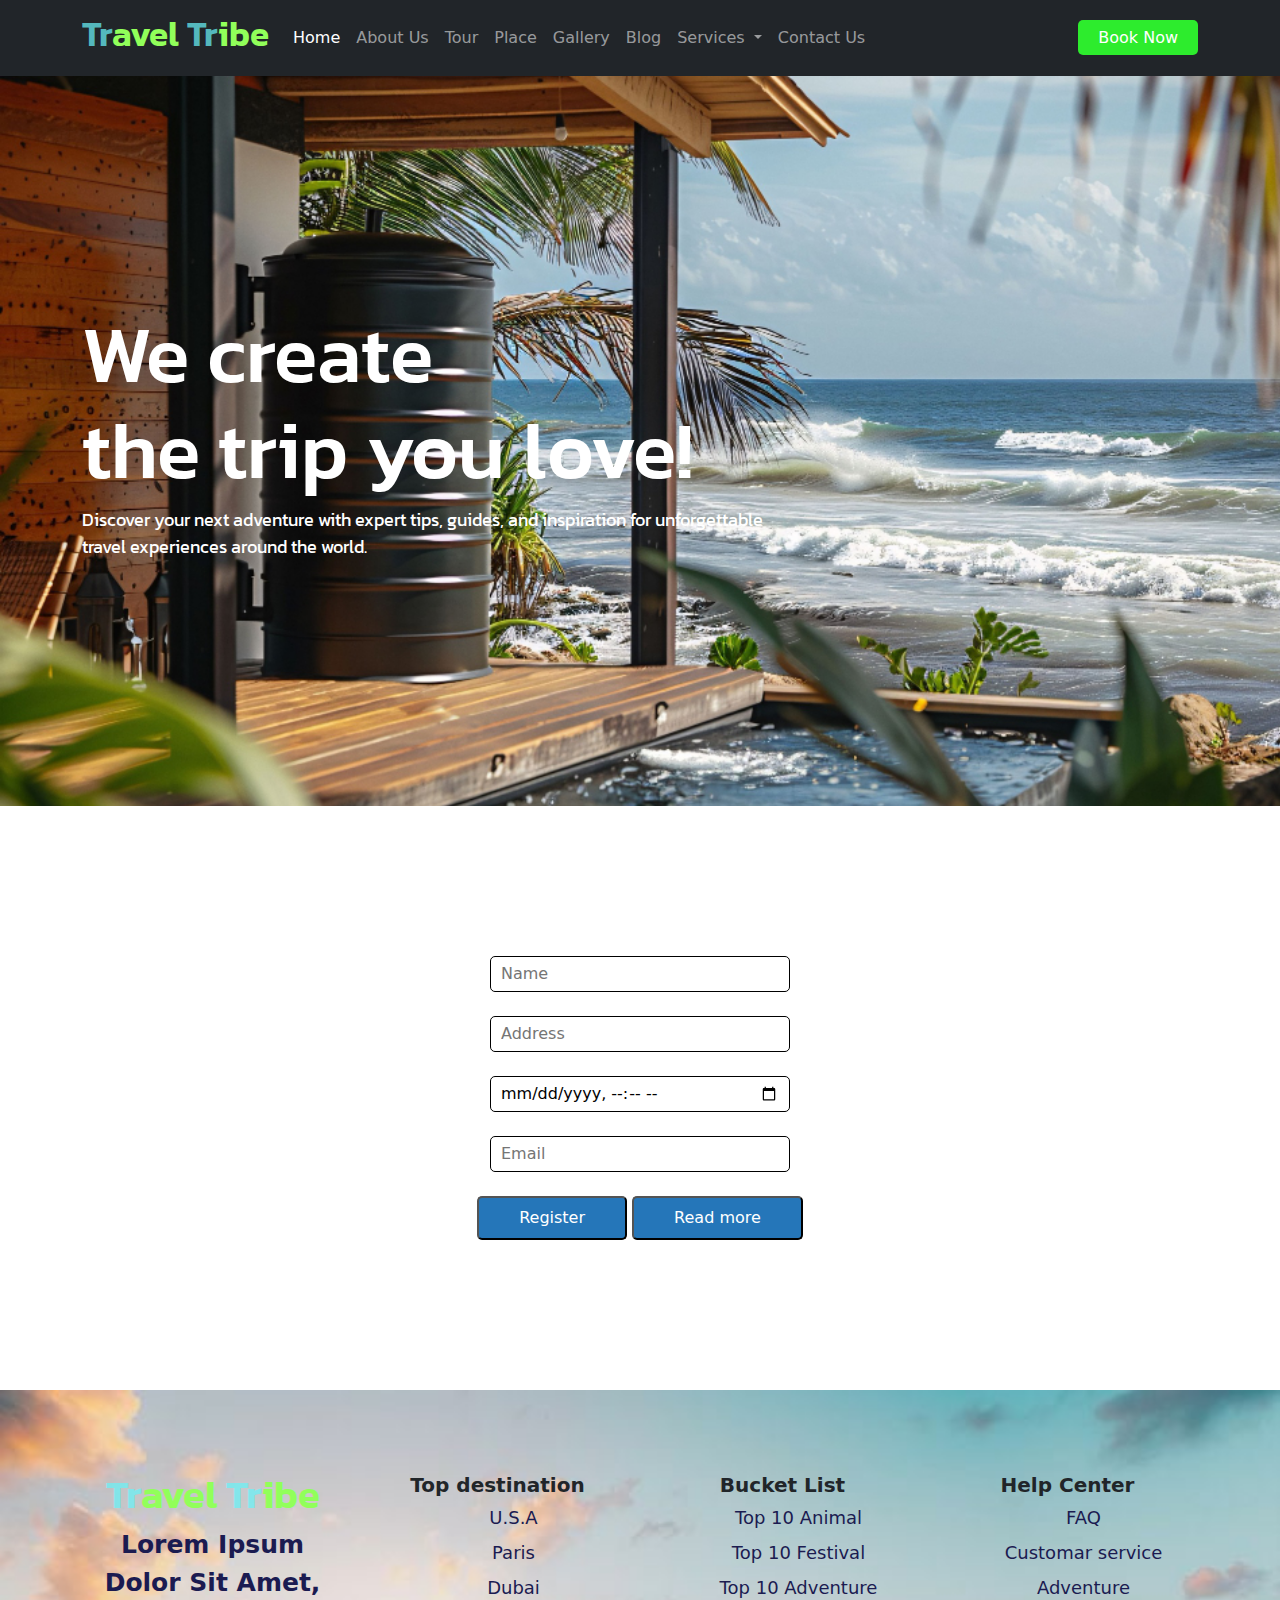
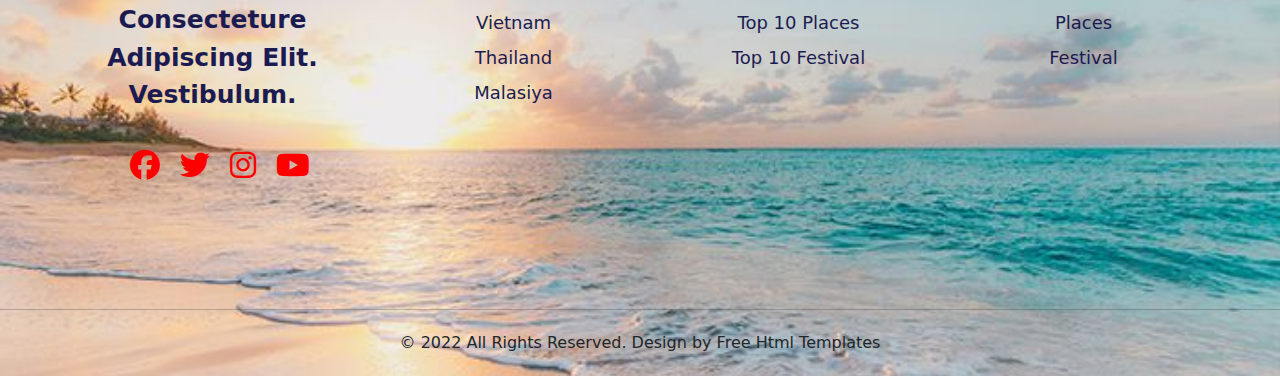
<file: register.html>
<!DOCTYPE html>
<html lang="en">
<head>
    <meta charset="UTF-8">
    <meta name="viewport" content="width=device-width, initial-scale=1.0">
    <title>register</title>
    
    <link rel="stylesheet" href="css/register.css">
    <link href="https://cdn.jsdelivr.net/npm/bootstrap@5.3.3/dist/css/bootstrap.min.css" rel="stylesheet" integrity="sha384-QWTKZyjpPEjISv5WaRU9OFeRpok6YctnYmDr5pNlyT2bRjXh0JMhjY6hW+ALEwIH" crossorigin="anonymous">
    <link rel="stylesheet" href="https://cdn.jsdelivr.net/npm/swiper@11/swiper-bundle.min.css" />
    <link rel="stylesheet" href="https://cdnjs.cloudflare.com/ajax/libs/font-awesome/6.6.0/css/all.min.css">
    <link rel="preconnect" href="https://fonts.googleapis.com">
    <link rel="preconnect" href="https://fonts.gstatic.com" crossorigin>
    <link href="https://fonts.googleapis.com/css2?family=Brygada+1918:ital,wght@0,400..700;1,400..700&family=Cormorant+Garamond:ital,wght@0,300;0,400;0,500;0,600;0,700;1,300;1,400;1,500;1,600;1,700&family=Gideon+Roman&family=Kanit:ital,wght@0,100;0,200;0,300;0,400;0,500;0,600;0,700;0,800;0,900;1,100;1,200;1,300;1,400;1,500;1,600;1,700;1,800;1,900&family=Luxurious+Roman&family=Poppins:ital,wght@0,100;0,200;0,300;0,400;0,500;0,600;0,700;0,800;0,900;1,100;1,200;1,300;1,400;1,500;1,600;1,700;1,800;1,900&family=Roboto+Condensed:ital,wght@0,100..900;1,100..900&family=Roboto:ital,wght@0,100;0,300;0,400;0,500;0,700;0,900;1,100;1,300;1,400;1,500;1,700;1,900&display=swap" rel="stylesheet">
    <link rel="preconnect" href="https://fonts.googleapis.com">
    <link rel="preconnect" href="https://fonts.gstatic.com" crossorigin>
    <link href="https://fonts.googleapis.com/css2?family=Bebas+Neue&family=Brygada+1918:ital,wght@0,400..700;1,400..700&family=Cormorant+Garamond:ital,wght@0,300;0,400;0,500;0,600;0,700;1,300;1,400;1,500;1,600;1,700&family=Fira+Sans+Condensed:ital,wght@0,100;0,200;0,300;0,400;0,500;0,600;0,700;0,800;0,900;1,100;1,200;1,300;1,400;1,500;1,600;1,700;1,800;1,900&family=Gideon+Roman&family=Kanit:ital,wght@0,100;0,200;0,300;0,400;0,500;0,600;0,700;0,800;0,900;1,100;1,200;1,300;1,400;1,500;1,600;1,700;1,800;1,900&family=Luxurious+Roman&family=Poppins:ital,wght@0,100;0,200;0,300;0,400;0,500;0,600;0,700;0,800;0,900;1,100;1,200;1,300;1,400;1,500;1,600;1,700;1,800;1,900&family=Roboto+Condensed:ital,wght@0,100..900;1,100..900&family=Roboto:ital,wght@0,100;0,300;0,400;0,500;0,700;0,900;1,100;1,300;1,400;1,500;1,700;1,900&display=swap" rel="stylesheet">
</head>
<body>
    

    
    <!-- <header class="banner-nav">
        <div class="main-nav-bar">
            <div class="child-nav-bar">
               <a href="index.html"> <h2><span>Tr</span>avel <span>Tr</span>ibe</h2></a>
            </div>

            <div class="child-nav-bar1">
                <ul>
                    <li><a href="index.html">Home</a></li>
                    <li><a href="about.html">About</a></li>
                    <li><a href="tour.html">Tour</a></li>
                    <li><a href="place.html">Place</a></li>
                    <li><a href="gallery.html">gallery</a></li>
                    <li><a href="blog.html">Blog</a></li>
                    <li><a href="contact.html">Contact Us</a></li>
                   </ul>
                 
            </div>

            <div class="child-nav-bar1">
                <a class="cmn-btn" href="register.html">Book now</a>
            </div>

        
            <div class="nav-bar-btn">
                <i class="fa-solid fa-bars"></i>
            </div>
        </div>

      <div class="nav-main-show">
        <div class="nav-child-show">
            <ul>
                <li><a href="index.html">Home</a></li>
                <li><a href="about.html">About</a></li>
                <li><a href="tour.html">Tour</a></li>
                <li><a href="place.html">Place</a></li>
                <li><a href="gallery.html">gallery</a></li>
                <li><a href="blog.html">Blog</a></li>
                <li><a href="contact.html">Contact Us</a></li>
               </ul>
               <a class="cmn-btn" href="register.html">Book now</a>
        </div>
      </div> -->

        <!-- *banner -->
      <!-- <div class="banner">
        <div class="container">
            <div class="main-banner">
                <div class="child-banner">
                    <h1>Place ~</h1>
                    <p>"Explore the world with our travel guides, tips, and inspiration. <br> Discover new destinations and make every journey <br> unforgettable."</p>
                </div>
            </div>
        </div>
    </div>


    <script src="https://cdnjs.cloudflare.com/ajax/libs/jquery/3.7.1/jquery.min.js"></script>
    
    <script>
        $(document).ready(function(){
            $(".nav-bar-btn").click(function(){
                $(".nav-main-show").slideToggle("slow");
            });
        });
    </script>
</header> -->
 


<header class="banner-nav">
    <nav class="navbar navbar-expand-lg navbar-dark bg-dark">
      <div class="container">
        <a class="navbar-brand" href="index.html"><h2><span>Tr</span>avel <span>Tr</span>ibe</h2></a>
        <button class="navbar-toggler" type="button" data-bs-toggle="collapse" data-bs-target="#navbarSupportedContent" aria-controls="navbarSupportedContent" aria-expanded="false" aria-label="Toggle navigation">
          <span class="navbar-toggler-icon"></span>
        </button>
        <div class="nav-overlay"></div>
        <div class="collapse navbar-collapse" id="navbarSupportedContent">
          <ul class="navbar-nav me-auto mb-2 mb-lg-0">
            <li class="nav-item">
              <a class="nav-link active" aria-current="page" href="index.html">Home</a>
            </li>
            <li class="nav-item">
              <a class="nav-link" href="about.html">About Us</a>
            </li>
            <li class="nav-item">
              <a class="nav-link" href="tour.html">Tour</a>
            </li>
            <li class="nav-item">
              <a class="nav-link" href="place.html">Place</a>
            </li>
            <li class="nav-item">
              <a class="nav-link" href="gallery.html">Gallery</a>
            </li>
            <li class="nav-item">
              <a class="nav-link" href="blog.html">Blog</a>
            </li>
                
            <li class="nav-item dropdown">
              <a class="nav-link dropdown-toggle" href="#" role="button" data-bs-toggle="dropdown" aria-expanded="false">
                Services
              </a>
              <ul class="dropdown-menu">
                <li><a class="dropdown-item" href="#">Service 1</a></li>
                <li><a class="dropdown-item" href="#">Service 2</a></li>
                <li>
                  <a class="dropdown-item" href="#">Service 3</a>
                </li>
              </ul>
            </li>
            <li class="nav-item">
              <a class="nav-link" href="contact.html">Contact Us</a>
            </li>
          </ul>
        </div>
        <div class="Book-btn"> 
            <a class="cmn-btn" href="register.html">Book Now</a>
        </div>
      </div>
    </nav>
  </header>

    <script src="https://cdnjs.cloudflare.com/ajax/libs/jquery/3.7.1/jquery.min.js"></script>
    <script>
    $(document).ready(function () {
    const button = document.querySelector(".navbar-toggler");
    const navOverlay = document.querySelector(".nav-overlay");
    const navbarCollapse = document.querySelector(".navbar-collapse");
    button.addEventListener("click", function () {
      navOverlay.classList.toggle("active");
    });
    navOverlay.addEventListener("click", function (event) {
      if (event.target === navOverlay) {
        navOverlay.classList.remove("active");
        navbarCollapse.classList.remove("show");
      }
    });
  });
    </script>

<!-- *banner-section -->
<section class="banner-section">
  <div class="container">
    <div class="main-banner">
      <div class="child-banner">
        <h1>We create <br> the trip you love!</h1>
        <p>Discover your next adventure with expert tips, guides, and inspiration for unforgettable <br> travel experiences around the world.</p>
      </div>
    </div>
  </div>
</section>

<!-- *form-section -->
<section class="form-sec">
    <div class="main-form">
        <div class="container">

            <div class="child-form">
                   <form name="form" action="" onsubmit="return validateForm() " method="post">

                    <input class="box" type="text" placeholder="Name" name="myname"> <br><br>

                    <input class="box-ad" type="text" placeholder="Address" name="address"> <br><br>

                    <input class="box" type="datetime-local" name="date" id=""> <br> <br>
                     
                    <input class="box" type="email" placeholder="Email" name="email"> <br><br>

                    <input class="form-btn" type="submit" value="Register">
                    <input class="form-btn" type="submit" value="Read more">
                  </form>
                  
                    <script>
                      function validateForm() {
                        let x = document.forms["form"]["myname"].value;
                        if (x == "") {
                          alert("fill the name");
                          return false;
                        }

                        let y = document.forms["form"]["address"].value;
                        if (y == "") {
                          alert("fill the address");
                          return false;
                        }

                        let z = document.forms["form"]["date"].value;
                        if (z == "") {
                          alert("fill your visiting date");
                          return false;
                        }
                      }
                    </script>
            </div>
        </div>
    </div>
 </section>


 
<footer class="footer">
    <div class="container">
        <div class="main-footer">
            <div class="row">
                <div class="col-lg-3 col-md-4 col-sm-6 col-12">
                    <div class="child-footer">
                        <a class="logo" href=""> <h2><span>Tr</span>avel <span>Tr</span>ibe</h2></a>

                        <p>Lorem Ipsum Dolor Sit  
                            Amet, Consecteture
                            Adipiscing Elit. 
                            Vestibulum.</p>
                           <a href=""> <i class="fa-brands fa-facebook"></i></a>
                           <a href="https://x.com/?lang=en"> <i class="fa-brands fa-twitter"></i></a>
                           <a href="https://www.instagram.com/"> <i class="fa-brands fa-instagram"></i></a>
                            <a href="https://www.youtube.com/"><i class="fa-brands fa-youtube"></i></a>
                    </div>
                </div>

                <div class="col-lg-3 col-md-4 col-sm-6 col-12">
                    <div class="child-footer">
                       <span class="top">Top destination</span>
                        <ul>
                            <li><a href="">U.S.A</a></li>
                            <li><a href="">Paris</a></li>
                            <li><a href="">Dubai</a></li>
                            <li><a href="">Vietnam</a></li>
                            <li><a href="">Thailand</a></li>
                            <li><a href="">Malasiya</a></li>
                        </ul>
                    </div>
                </div>

                <div class="col-lg-3 col-md-4 col-sm-6 col-12">
                    <div class="child-footer">
                       <span class="top">Bucket List</span>
                        <ul>
                            <li><a href="">Top 10 Animal</a></li>
                            <li><a href="">Top 10 Festival</a></li>
                            <li><a href="">Top 10 Adventure</a></li>
                            <li><a href="">Top 10 Places</a></li>
                            <li><a href="">Top 10 Festival</a></li>
                        </ul>
                    </div>
                </div>

                <div class="col-lg-3 col-md-4 col-sm-6 col-12">
                    <div class="child-footer">
                        <span class="top">Help Center</span>
                        <ul>
                         <li><a href="">FAQ</a></li>
                         <li><a href="">Customar service</a></li>
                         <li><a href="">Adventure</a></li>
                         <li><a href="">Places</a></li>
                         <li><a href="">Festival</a></li>
                        </ul>
                    </div>
                </div>
            </div>
        </div>
    </div>

   <hr>
    <div class="copyright">
        <div class="main-copy">
            <div class="child-div">
               <p>© 2022 All Rights Reserved. Design by Free Html Templates</p>
            </div>
        </div>
    </div>
</footer>


<script src="https://cdn.jsdelivr.net/npm/bootstrap@5.3.3/dist/js/bootstrap.bundle.min.js" integrity="sha384-YvpcrYf0tY3lHB60NNkmXc5s9fDVZLESaAA55NDzOxhy9GkcIdslK1eN7N6jIeHz" crossorigin="anonymous"></script>

</body>
</html>
</file>
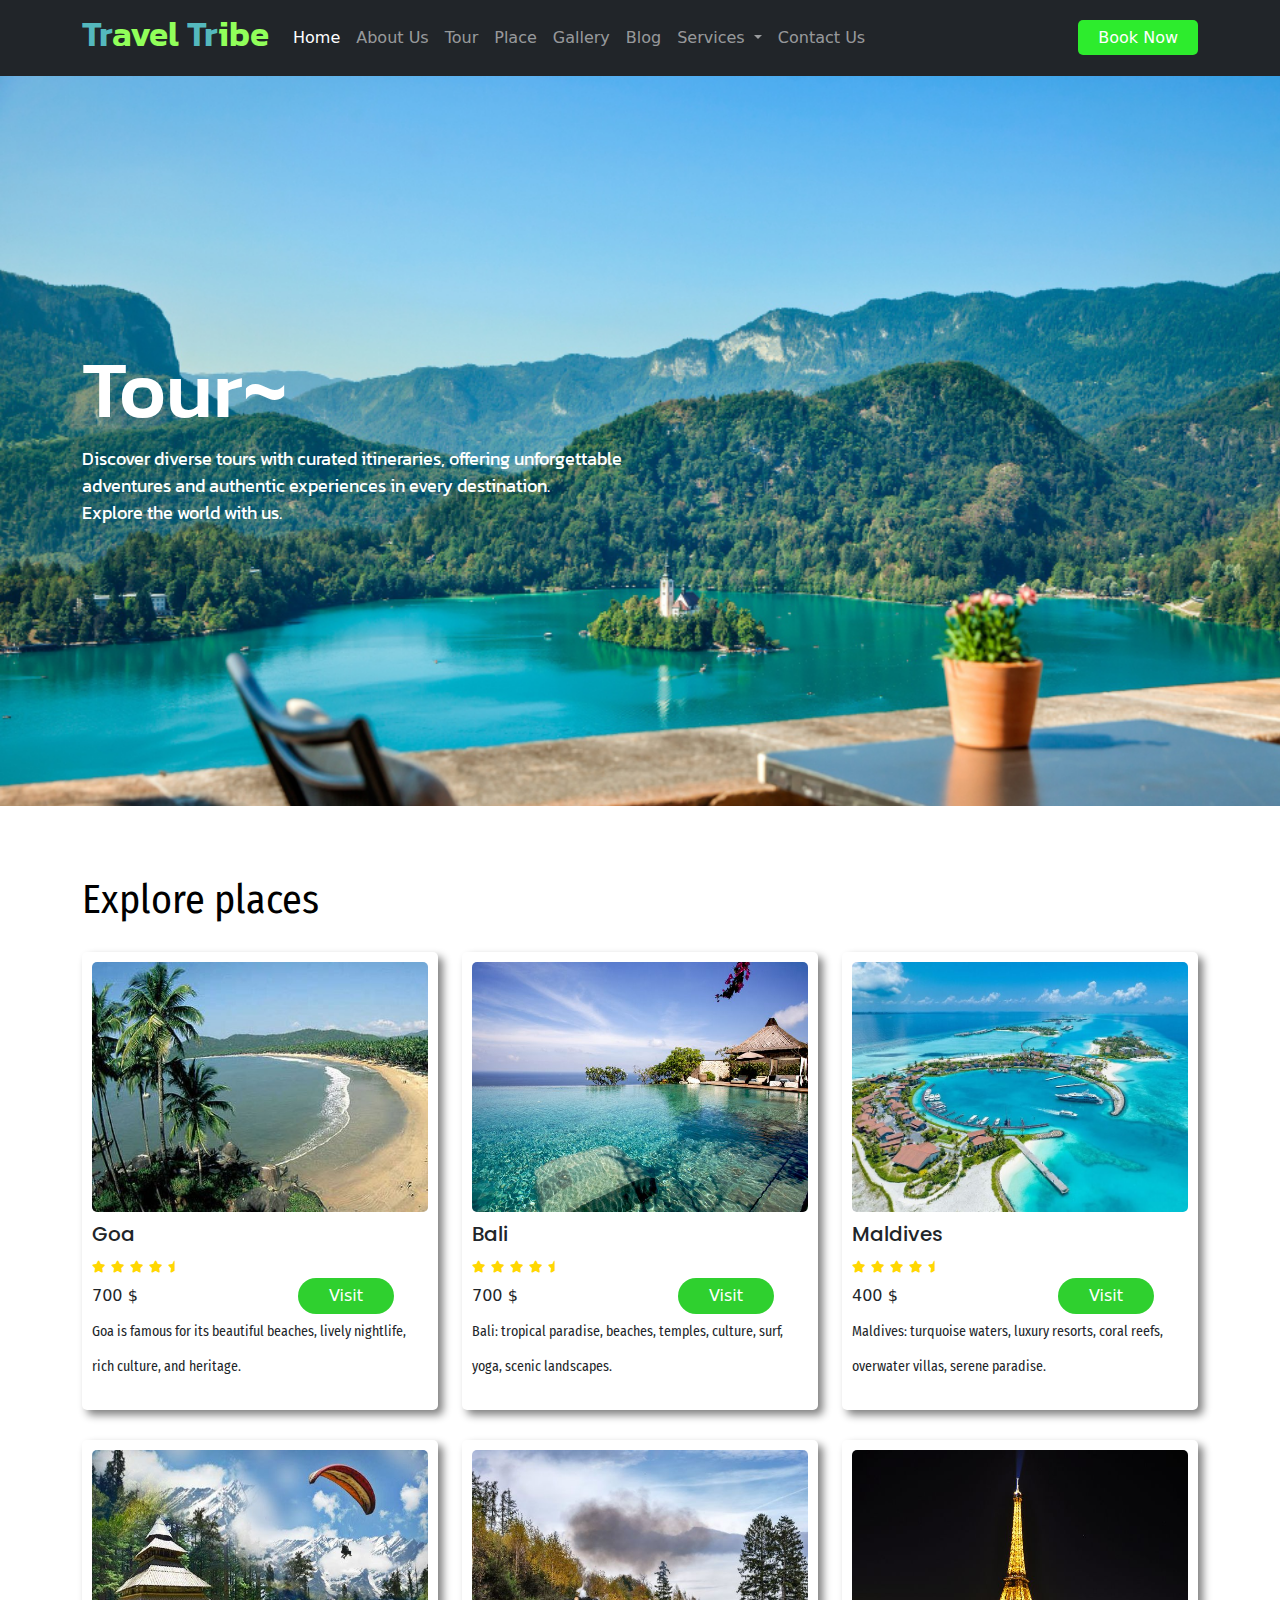
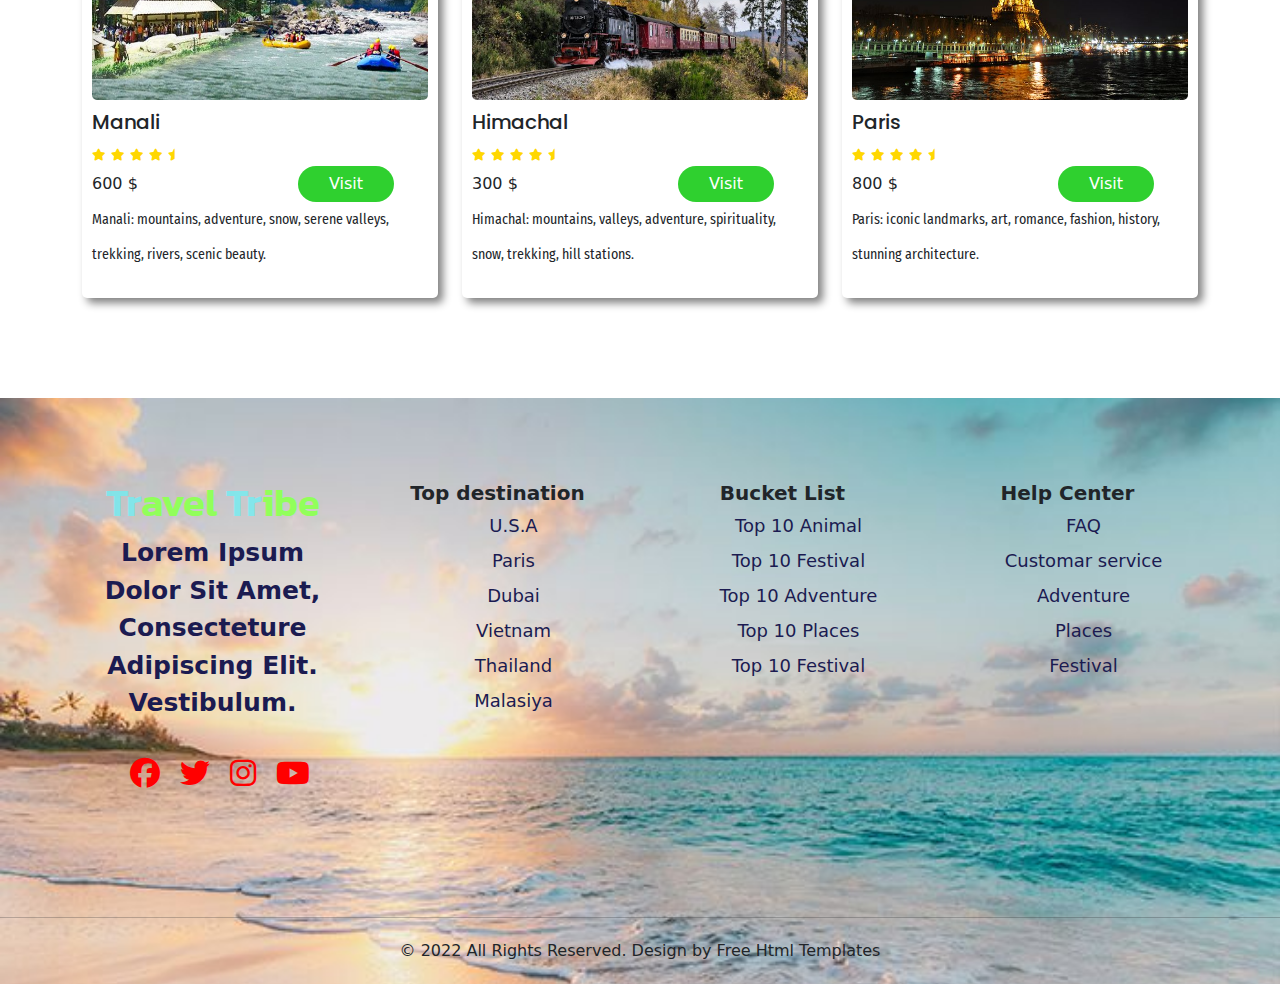
<file: tour.html>
<!DOCTYPE html>
<html lang="en">
<head>
    <meta charset="UTF-8">
    <meta name="viewport" content="width=device-width, initial-scale=1.0">
    <title>Tour</title>
    <link rel="stylesheet" href="css/tour.css">
    <link href="https://cdn.jsdelivr.net/npm/bootstrap@5.3.3/dist/css/bootstrap.min.css" rel="stylesheet" integrity="sha384-QWTKZyjpPEjISv5WaRU9OFeRpok6YctnYmDr5pNlyT2bRjXh0JMhjY6hW+ALEwIH" crossorigin="anonymous">
    <link rel="stylesheet" href="https://cdn.jsdelivr.net/npm/swiper@11/swiper-bundle.min.css" />
    <link rel="stylesheet" href="https://cdnjs.cloudflare.com/ajax/libs/font-awesome/6.6.0/css/all.min.css">
    <link rel="preconnect" href="https://fonts.googleapis.com">
    <link rel="preconnect" href="https://fonts.gstatic.com" crossorigin>
    <link href="https://fonts.googleapis.com/css2?family=Brygada+1918:ital,wght@0,400..700;1,400..700&family=Cormorant+Garamond:ital,wght@0,300;0,400;0,500;0,600;0,700;1,300;1,400;1,500;1,600;1,700&family=Gideon+Roman&family=Kanit:ital,wght@0,100;0,200;0,300;0,400;0,500;0,600;0,700;0,800;0,900;1,100;1,200;1,300;1,400;1,500;1,600;1,700;1,800;1,900&family=Luxurious+Roman&family=Poppins:ital,wght@0,100;0,200;0,300;0,400;0,500;0,600;0,700;0,800;0,900;1,100;1,200;1,300;1,400;1,500;1,600;1,700;1,800;1,900&family=Roboto+Condensed:ital,wght@0,100..900;1,100..900&family=Roboto:ital,wght@0,100;0,300;0,400;0,500;0,700;0,900;1,100;1,300;1,400;1,500;1,700;1,900&display=swap" rel="stylesheet">
    <link rel="preconnect" href="https://fonts.googleapis.com">
    <link rel="preconnect" href="https://fonts.gstatic.com" crossorigin>
    <link href="https://fonts.googleapis.com/css2?family=Bebas+Neue&family=Brygada+1918:ital,wght@0,400..700;1,400..700&family=Cormorant+Garamond:ital,wght@0,300;0,400;0,500;0,600;0,700;1,300;1,400;1,500;1,600;1,700&family=Fira+Sans+Condensed:ital,wght@0,100;0,200;0,300;0,400;0,500;0,600;0,700;0,800;0,900;1,100;1,200;1,300;1,400;1,500;1,600;1,700;1,800;1,900&family=Gideon+Roman&family=Kanit:ital,wght@0,100;0,200;0,300;0,400;0,500;0,600;0,700;0,800;0,900;1,100;1,200;1,300;1,400;1,500;1,600;1,700;1,800;1,900&family=Luxurious+Roman&family=Poppins:ital,wght@0,100;0,200;0,300;0,400;0,500;0,600;0,700;0,800;0,900;1,100;1,200;1,300;1,400;1,500;1,600;1,700;1,800;1,900&family=Roboto+Condensed:ital,wght@0,100..900;1,100..900&family=Roboto:ital,wght@0,100;0,300;0,400;0,500;0,700;0,900;1,100;1,300;1,400;1,500;1,700;1,900&display=swap" rel="stylesheet">
</head>
<body>
    

    <!-- <header class="banner-nav">
        <div class="main-nav-bar">
            <div class="child-nav-bar">
               <a href="index.html"> <h2><span>Tr</span>avel <span>Tr</span>ibe</h2></a>
            </div>
            <div class="child-nav-bar1">
                <ul>
                    <li><a href="index.html">Home</a></li>
                    <li><a href="about.html">About</a></li>
                    <li><a href="tour.html">Tour</a></li>
                    <li><a href="place.html">Place</a></li>
                    <li><a href="gallery.html">gallery</a></li>
                    <li><a href="blog.html">Blog</a></li>
                    <li><a href="contact.html">Contact Us</a></li>
                   </ul>
            </div>
            <div class="child-nav-bar1">
                <a class="cmn-btn" href="register.html">Book now</a>
            </div>
            <div class="nav-bar-btn">
                <i class="fa-solid fa-bars"></i>
            </div>
        </div>
      <div class="nav-main-show">
        <div class="nav-child-show">
            <ul>
                <li><a href="index.html">Home</a></li>
                <li><a href="about.html">About</a></li>
                <li><a href="tour.html">Tour</a></li>
                <li><a href="place.html">Place</a></li>
                <li><a href="gallery.html">gallery</a></li>
                <li><a href="blog.html">Blog</a></li>
                <li><a href="contact.html">Contact Us</a></li>
               </ul>
               <a class="cmn-btn" href="register.html">Book now</a>
        </div>
      </div> -->
        <!-- *banner -->
      <!-- <div class="banner">
        <div class="container">
            <div class="main-banner">
                <div class="child-banner">
                    <h1>Tour~</h1>
                    <p>Discover diverse tours with curated itineraries, offering unforgettable <br> adventures and authentic  experiences in every destination. <br> Explore the world with us.</p>
                </div>
            </div>
        </div>
    </div>


    <script src="https://cdnjs.cloudflare.com/ajax/libs/jquery/3.7.1/jquery.min.js"></script>
    
    <script>
        $(document).ready(function(){
            $(".nav-bar-btn").click(function(){
                $(".nav-main-show").slideToggle("slow");
            });
        });
    </script>
</header> -->
 
<!-- *header -->
<header class="banner-nav">
    <nav class="navbar navbar-expand-lg navbar-dark bg-dark">
      <div class="container">
        <a class="navbar-brand" href="index.html"><h2><span>Tr</span>avel <span>Tr</span>ibe</h2></a>
        <button class="navbar-toggler" type="button" data-bs-toggle="collapse" data-bs-target="#navbarSupportedContent" aria-controls="navbarSupportedContent" aria-expanded="false" aria-label="Toggle navigation">
          <span class="navbar-toggler-icon"></span>
        </button>
        <div class="nav-overlay"></div>
        <div class="collapse navbar-collapse" id="navbarSupportedContent">
          <ul class="navbar-nav me-auto mb-2 mb-lg-0">
            <li class="nav-item">
              <a class="nav-link active" aria-current="page" href="index.html">Home</a>
            </li>
            <li class="nav-item">
              <a class="nav-link" href="about.html">About Us</a>
            </li>
            <li class="nav-item">
              <a class="nav-link" href="tour.html">Tour</a>
            </li>
            <li class="nav-item">
              <a class="nav-link" href="place.html">Place</a>
            </li>
            <li class="nav-item">
              <a class="nav-link" href="gallery.html">Gallery</a>
            </li>
            <li class="nav-item">
              <a class="nav-link" href="blog.html">Blog</a>
            </li>
                
            <li class="nav-item dropdown">
              <a class="nav-link dropdown-toggle" href="#" role="button" data-bs-toggle="dropdown" aria-expanded="false">
                Services
              </a>
              <ul class="dropdown-menu">
                <li><a class="dropdown-item" href="#">Service 1</a></li>
                <li><a class="dropdown-item" href="#">Service 2</a></li>
                <li>
                  <a class="dropdown-item" href="#">Service 3</a>
                </li>
              </ul>
            </li>
            <li class="nav-item">
              <a class="nav-link" href="contact.html">Contact Us</a>
            </li>
          </ul>
        </div>
        <div class="Book-btn"> 
            <a class="cmn-btn" href="register.html">Book Now</a>
        </div>
      </div>
    </nav>
  </header>

    <script src="https://cdnjs.cloudflare.com/ajax/libs/jquery/3.7.1/jquery.min.js"></script>
    <script>
    $(document).ready(function () {
    const button = document.querySelector(".navbar-toggler");
    const navOverlay = document.querySelector(".nav-overlay");
    const navbarCollapse = document.querySelector(".navbar-collapse");
    button.addEventListener("click", function () {
      navOverlay.classList.toggle("active");
    });
    navOverlay.addEventListener("click", function (event) {
      if (event.target === navOverlay) {
        navOverlay.classList.remove("active");
        navbarCollapse.classList.remove("show");
      }
    });
  });
    </script>

<!-- *banner-section -->
<section class="banner-section">
  <div class="container">
    <div class="main-banner">
      <div class="child-banner">
        <h1>Tour~</h1>
                    <p>Discover diverse tours with curated itineraries, offering unforgettable <br> adventures and authentic  experiences in every destination. <br> Explore the world with us.</p>
      </div>
    </div>
  </div>
</section>



<!-- *explore -->
<section class="spot-sec cmn-gap">
    <div class="container">

        <div class="main-expo">
            <div class="child-expo">
                <h2 class="cmn-h2">Explore places</h2>
               
            </div>
        </div>

        <div class="main-spot">
          
            <div class="row">
                <div class="col-lg-4 col-md-6 col-sm-12 col-12">
                    <div class="child-spot">
                       <img src="image/goa.jpeg" alt="">
                        <h3>Goa</h3>
                        <i class="fa-solid fa-star"></i>
                        <i class="fa-solid fa-star"></i>
                        <i class="fa-solid fa-star"></i>
                        <i class="fa-solid fa-star"></i>
                        <i class="fa-solid fa-star-half"></i>
                        <div class="price">
                            <span>700 $</span>
                            <a class="btn"href="">Visit</a>
                        </div>
                        <p>Goa is famous for its beautiful beaches, lively nightlife, rich culture, and  heritage.</p>
                    </div>
                </div>

                <div class="col-lg-4 col-md-6 col-sm-12 col-12">
                    <div class="child-spot">
                        <img src="image/Bali.jpeg" alt="">
                        <h3>Bali</h3>
                        <i class="fa-solid fa-star"></i>
                        <i class="fa-solid fa-star"></i>
                        <i class="fa-solid fa-star"></i>
                        <i class="fa-solid fa-star"></i>
                        <i class="fa-solid fa-star-half"></i>
                       
                        <div class="price">
                            <span>700 $</span>
                            <a class="btn"href="">Visit</a>
                        </div>
                        <p>Bali: tropical paradise, beaches, temples, culture, surf, yoga, scenic landscapes.</p>
                    </div>
                </div>

                <div class="col-lg-4 col-md-6 col-sm-12 col-12">
                    <div class="child-spot">
                        <img src="image/maldivise.jpeg" alt="">
                        <h3>Maldives</h3>
                        <i class="fa-solid fa-star"></i>
                        <i class="fa-solid fa-star"></i>
                        <i class="fa-solid fa-star"></i>
                        <i class="fa-solid fa-star"></i>
                        <i class="fa-solid fa-star-half"></i>
                        <div class="price">
                            <span>400 $</span>
                            <a class="btn"href="">Visit</a>
                        </div>
                        <p>Maldives: turquoise waters, luxury resorts, coral reefs, overwater villas, serene paradise.</p>
                    </div>
                </div>

                <div class="col-lg-4 col-md-6 col-sm-12 col-12">
                    <div class="child-spot">
                        <img src="image/manali.jpeg" alt="">
                        <h3>Manali</h3>
                        <i class="fa-solid fa-star"></i>
                        <i class="fa-solid fa-star"></i>
                        <i class="fa-solid fa-star"></i>
                        <i class="fa-solid fa-star"></i>
                        <i class="fa-solid fa-star-half"></i>
                        <div class="price">
                            <span>600 $</span>
                            <a class="btn"href="">Visit</a>
                        </div>
                        <p>Manali: mountains, adventure, snow, serene valleys, trekking, rivers, scenic beauty.</p>
                    </div>
                </div>

                <div class="col-lg-4 col-md-6 col-sm-12 col-12">
                    <div class="child-spot">
                        <img src="image/himachal.jpeg" alt="">
                        <h3>Himachal</h3>
                        <i class="fa-solid fa-star"></i>
                        <i class="fa-solid fa-star"></i>
                        <i class="fa-solid fa-star"></i>
                        <i class="fa-solid fa-star"></i>
                        <i class="fa-solid fa-star-half"></i>
                        <div class="price">
                            <span>300 $</span>
                            <a class="btn"href="">Visit</a>
                        </div>
                        <p>Himachal: mountains, valleys, adventure, spirituality, snow, trekking, hill stations.</p>
                    </div>
                </div>

                <div class="col-lg-4 col-md-6 col-sm-12 col-12">
                    <div class="child-spot">
                        <img src="image/paris.jpeg" alt="">
                        <h3>Paris</h3>
                        <i class="fa-solid fa-star"></i>
                        <i class="fa-solid fa-star"></i>
                        <i class="fa-solid fa-star"></i>
                        <i class="fa-solid fa-star"></i>
                        <i class="fa-solid fa-star-half"></i>
                        
                        <div class="price">
                            <span>800 $</span>
                            <a class="btn"href="">Visit</a>
                         
                        </div>
                        
                        <p>Paris: iconic landmarks, art, romance, fashion, history, stunning architecture.</p>
                     
                    </div>
                </div>
            </div>
        </div>
    </div>
</section>


<!-- *footer-sec -->



<footer class="footer">
    <div class="container">
        <div class="main-footer">
            <div class="row">
                <div class="col-lg-3 col-md-4 col-sm-6 col-12">
                    <div class="child-footer">
                        <a class="logo" href=""> <h2><span>Tr</span>avel <span>Tr</span>ibe</h2></a>

                        <p>Lorem Ipsum Dolor Sit  
                            Amet, Consecteture
                            Adipiscing Elit. 
                            Vestibulum.</p>
                           <a href=""> <i class="fa-brands fa-facebook"></i></a>
                           <a href="https://x.com/?lang=en"> <i class="fa-brands fa-twitter"></i></a>
                           <a href="https://www.instagram.com/"> <i class="fa-brands fa-instagram"></i></a>
                            <a href="https://www.youtube.com/"><i class="fa-brands fa-youtube"></i></a>
                    </div>
                </div>

                <div class="col-lg-3 col-md-4 col-sm-6 col-12">
                    <div class="child-footer">
                       <span class="top">Top destination</span>
                        <ul>
                            <li><a href="">U.S.A</a></li>
                            <li><a href="">Paris</a></li>
                            <li><a href="">Dubai</a></li>
                            <li><a href="">Vietnam</a></li>
                            <li><a href="">Thailand</a></li>
                            <li><a href="">Malasiya</a></li>
                        </ul>
                    </div>
                </div>

                <div class="col-lg-3 col-md-4 col-sm-6 col-12">
                    <div class="child-footer">
                       <span class="top">Bucket List</span>
                        <ul>
                            <li><a href="">Top 10 Animal</a></li>
                            <li><a href="">Top 10 Festival</a></li>
                            <li><a href="">Top 10 Adventure</a></li>
                            <li><a href="">Top 10 Places</a></li>
                            <li><a href="">Top 10 Festival</a></li>
                        </ul>
                    </div>
                </div>

                <div class="col-lg-3 col-md-4 col-sm-6 col-12">
                    <div class="child-footer">
                        <span class="top">Help Center</span>
                        <ul>
                         <li><a href="">FAQ</a></li>
                         <li><a href="">Customar service</a></li>
                         <li><a href="">Adventure</a></li>
                         <li><a href="">Places</a></li>
                         <li><a href="">Festival</a></li>
                        </ul>
                    </div>
                </div>
            </div>
        </div>
    </div>

   <hr>
    <div class="copyright">
        <div class="main-copy">
            <div class="child-div">
               <p>© 2022 All Rights Reserved. Design by Free Html Templates</p>
            </div>
        </div>
    </div>
</footer>


<script src="https://cdn.jsdelivr.net/npm/bootstrap@5.3.3/dist/js/bootstrap.bundle.min.js" integrity="sha384-YvpcrYf0tY3lHB60NNkmXc5s9fDVZLESaAA55NDzOxhy9GkcIdslK1eN7N6jIeHz" crossorigin="anonymous"></script>
</body>
</html>

</body>
</html>
</file>
<file: css/style.css>
*{
    margin: 0px;
}
.cmn-gap{
    padding: 70px 0px;
}
.cmn-h2{
    font-size: 40px;
    font-family: "Fira Sans Condensed", sans-serif;
    font-weight: normal;
    font-size: 40px;
    color: black;
}
.cmn-btn{
    padding: 8px 20px;
    background-color: rgb(45, 236, 45);
    border-radius: 5px;
    text-decoration: none;
    color: white;
}
.cmn-btn:hover{
    background-color: rgb(37, 118, 185);
    color: white!important;
}
@media (max-width:1440px) {
    .container{
       max-width: 1140px;
       width: 100%;
       margin: auto;
       padding: 0px 15px;
    }
}
/* *nav responsive */
/* .nav-bar-btn{
    display: none;
}
.nav-bar-btn{
    color: white;
    font-size: 25px;
}
.nav-main-show{
    display: none;
}
.nav-child-show li{
    display: block;
}
.nav-child-show a{
    text-decoration: none;
    text-align: center;
    color: black;
}
.nav-main-show{
    display: none;
    background-color: rgb(255, 255, 255)!important;
    text-align: end!important;
    padding: 10px!important;
}
@media (max-width:992px) and (min-width:0px) {
    .child-nav-bar1{
        display: none;
    }
    .nav-bar-btn{
        display: block;
    }
    .nav-child-show{
        display: block!important;
    }
    .swiper-slide img {
        display: block;
        height: 250px!important;
        width: 100%;
        background-size: cover;
      }
}
.child-nav-bar a{
    text-decoration: none;
}
.main-nav-bar{
    display: flex;
    justify-content: space-between;
    align-items: center;
    min-height: 53px;
    padding:50px 40px 50px 40px;
}
@media (max-width:576px) and (min-width:01px) {
   .child-banner h1{
    font-size: 60px!important;
    }
}
.child-nav-bar1 li{
    display: inline;
    font-family: "Fira Sans Condensed", sans-serif;
}
.child-nav-bar1 a{
    text-decoration: none;
    color: white;
    font-size: 20px;
    padding-left: 15px;
    padding-right: 10px;
}
.child-nav-bar1 a:hover{
    color: black;
} */


/* *navbar */
.navbar-brand h2{
    color: rgb(145, 255, 90);
    font-family: "Kanit", sans-serif;
    font-size: 35px;
    font-weight: 600;
}
.navbar-brand span{
    color: rgba(105, 242, 247, 0.735);
}
.navbar-toggler {
    width: 50px;
    height: 50px;
    padding: 0;
    border-radius: 50%;
    transition: 0.3s ease-in-out;
    flex-shrink: 0;
  }
  .navbar-toggler:focus {
    box-shadow: none;
  }
  @media screen and (max-width: 991px) {
    .navbar-collapse.collapse:not(.show) {
      display: block;
    }
    .Book-btn{
        display: none;
    }
    .navbar-collapse {
      position: fixed!important;
      top: 0;
      left: 0;
      background: #212529;
      width: 215px;
      height: 100%;
      z-index: 9999;
      padding: 25px;
      transform: translateX(-215px);
      transition: 0.5s ease-in-out;
      display: block;
    }
    .navbar-collapse.show {
      transform: translateX(0px);
    }
    .nav-overlay {
      position: absolute;
      background: #0000007d;
      width: 100vw;
      height: 100vh;
      top: 0;
      left: 0;
      z-index: 2;
      transform: translateX(-100vw);
      transition: 0.5s ease-in-out;
      display: block;
    }
    .nav-overlay.active {
      transform: translateX(0);
    }
  }

/* *banner-sec */
.banner-section{
    width: 100%;
    min-height: 730px;
    background-repeat: no-repeat;
    background-size: cover;
    background-image: url("../image/back\ img4.jpg");
    background-attachment: fixed;
}
.main-banner{
    display: flex;
    justify-content: start;
    align-items: center;
    height: 730px;
}
.child-banner h1{
    font-size: 80px;
    font-family: "Kanit", sans-serif;
    color: rgb(255, 255, 255);
}
.child-banner p{
    font-size: 18px;
    font-family: "Kanit", sans-serif;
    color: rgb(255, 255, 255);
} 

/* .nabbar */
/* .main-banner{
    display: flex;
    justify-content: space-between;
    align-items: center;
    height: 500px;
}
.child-banner{
    color: white;
}
.child-banner h1{
    font-size: 80px;
    font-family: "Kanit", sans-serif;
    color: rgb(255, 255, 255);
} */




/* *about sec */
.child-about img{
   width: 100%;
   transition: transform 0.2s ease-out
}
.child-about img:hover{
    transform: scale(1.1);
}
.child-about p{
    font-family: "Fira Sans Condensed", sans-serif;
    line-height: 30px;
    font-family: "Fira Sans Condensed", sans-serif;
}

.child-about{
    text-align: center;
}
.child-about h2{
    padding-top: 130px;
}



/* *spot-section */
.child-spot img{
    width: 100%;
    height: 250px;
    border-radius: 5px;
}
.child-spot{
    min-height: 400px;
    margin-bottom: 30px;
    box-shadow: 5px 5px 8px grey;
    width: 100%;
   padding: 10px 10px;
   min-height: 400px;
   border-radius: 5px;
    transition: transform 0.1s ease-out
}
.child-spot:hover{
    transform: scale(1.1);
}
.main-expo{
    display: flex;
    justify-content: space-between;

}

.child-spot h3{
    font-size: 20px;
    font-family: "Poppins", sans-serif;
    padding-top: 10px;
}
.child-expo h2{
    padding-bottom: 20px;
}
.child-spot i{
    color: gold;
    font-size: 12px;
}
.child-spot .btn{
    padding: 5px 30px;
    background-color: rgb(47, 208, 47);
    margin-left: 155px;
    color: white;
    text-decoration: none;
    border-radius: 50px;
}
.child-spot .btn:hover{
    background-color:rgb(0, 140, 255);
    color: white!important;
}
.child-spot p{
    font-size: 14px;
    line-height: 35px;
    font-family: "Fira Sans Condensed", sans-serif;
}



/* *rating-sec */
.child-rating{
    border: 2px solid rgb(190, 190, 190);
    width: 100%;
    height: 200px;
    border-radius: 5px;
    text-align: center;
    margin-bottom: 30px;
    background-color: rgb(33, 103, 146);
}
.child-rating h2{
    margin-top: 50px!important;
    color: orange;
    font-size: 45px;
    font-family: "Fira Sans Condensed", sans-serif;
}
.child-rating h3{
    color: white;
    font-size: 20px;
    font-family: "Fira Sans Condensed", sans-serif;
}
.child-rating h3:hover{
    color: black;
}



/* *card-section */
.child-card img{
    width: 100%!important;
    height: 350px!important;
    box-shadow: 5px 5px 5px grey;
    border-top-left-radius: 50px;
    border-bottom-right-radius: 50px;
    transition: transform .1s ease-in;
}
.child-card img:hover{
    transform: scale(1.1);
}
.child-card-box{
    width: 100%!important;
    height: 350px!important;
    box-shadow: 5px 5px 5px 5px grey;
    margin-bottom: 30px;
    border-top-right-radius: 50px;
    border-bottom-left-radius: 50px;
}
.main-card h2{
    padding-bottom: 30px;
}
.child-card{
    padding-bottom: 30px;
}



/* *testimonals */
.main-test{
    text-align: center;
    /* padding: 70px 0px; */
}
.main-test h3{
    font-size: 15px;
}
.main-test h3{
    color: grey;
    padding-bottom: 30px;
    font-size: 15px;
}
.child-test{
   padding-top: 20px;
    text-align: center;
}
.child-test p{
    font-family: "Fira Sans Condensed", sans-serif;
    font-size: 20px; 
}
.child-test i{
    font-size: 40px;
    color: rgb(41, 41, 189);
}



/* *swipper */
.swiper {
    width: 100%;
    padding-top: 50px;
    padding-bottom: 50px;
  }

  .swiper-slide {
    background-position: center;
    background-size: cover;
    width: 300px;
    height: 300px;
  }

  .swiper-slide img {
    display: block;
    height: 600px;
    width: 100%;
    background-size: cover;
  }
  .swiper-wrapper{
    display: flex;
  }
.swiper  h2{
    text-align: center;
    padding-bottom: 30px;
}

@media (max-width:992px) and (min-width:768px) {
    .swiper-slide img {
        height: 400px;
      }
}

@media (max-width:768px) and (min-width:576px) {
    .swiper-slide img {
        height: 300px;
      }
}
@media (max-width:576px) and (min-width:01px) {
    .swiper-slide img {
        height: 200px;
      }
}
/* *form-section */
.main-form{
   text-align: center;
   padding: 80px 0px;
}
.child-form{
    width: 100%;
}
.box{
    padding: 5px 10px 5px 10px;
    border: 1px solid black;
    width: 300px;
    border-radius: 5px;
   color: rgb(0, 0, 0);
}
.box-ad{
    padding: 5px 10px 5px 10px;
    border: 1px solid black;
    width: 300px;
    border-radius: 5px;
    
}
.form-btn{
    padding: 8px 40px;
    background-color: rgb(37, 118, 185);
    border-radius: 5px;
    text-decoration: none;
    color: white;
}
/* *footer section */
.footer{
 background-image: url("../image/footer\ img1.jpeg");
 width: 100%;
 background-repeat: no-repeat;
 background-size: cover;
 
}
.main-footer{
    padding: 80px 0px;
}
.logo h2{
    color: rgb(145, 255, 90);
    font-family: "Kanit", sans-serif;
    font-size: 40px;
    font-weight: 600;
}

.logo span{
    color: rgba(105, 242, 247, 0.735);
}
.child-footer a{
    text-decoration: none;
    color: rgb(27, 27, 81);
}

.child-footer p{
    font-size: 25px;
    font-weight: bold;
    color: rgb(27, 27, 81);
}
.child-footer i{
    color: red;
    font-size: 30px;
    padding-top: 20px;
    padding-left: 15px;
}
.child-footer .top{
    font-size: 20px;
    font-weight: bold;

}
.child-footer li{
    display: block;
    font-size: 18px;
    color: rgb(252, 252, 252);
   line-height: 35px;
}
.child-footer{
    text-align: center;
    padding-bottom: 30px;
}

/* *copyright */
.copyright{
    min-height: 50px;
}
.main-copy{
    display: flex;
    justify-content: center;
    align-items: center!important;
    height: 50px;
}
</file>
<file: css/place.css>
*{
    margin: 0px;
}
.cmn-gap{
    padding: 70px 0px;
}
.cmn-h2{
    font-size: 40px;
    font-family: "Fira Sans Condensed", sans-serif;
    font-weight: normal;
    font-size: 40px;
    color: black;
}
.cmn-btn{
    padding: 8px 20px;
    background-color: rgb(45, 236, 45);
    border-radius: 5px;
    text-decoration: none;
    color: white;
}
.cmn-btn:hover{
    background-color: rgb(37, 118, 185);
    color: white!important;
}
@media (max-width:1440px) {
    .container{
       max-width: 1140px;
       width: 100%;
       margin: auto;
       padding: 0px 15px;
    }
}


/* *nav responsive */
/* .nav-bar-btn{
    display: none;
}
.nav-bar-btn{
    color: white;
    font-size: 25px;
}
.nav-main-show{
    display: none;
}
.nav-child-show li{
    display: block;
}
.nav-child-show a{
    text-decoration: none;
    text-align: center;
    color: black;
}
.nav-main-show{
    display: none;
    background-color: rgb(255, 255, 255)!important;
    text-align: end!important;
    padding: 10px!important;
}

@media (max-width:992px) and (min-width:0px) {
    .child-nav-bar1{
        display: none;
    }
    .nav-bar-btn{
        display: block;
    }
    .nav-child-show{
        display: block!important;
    }
    .swiper-slide img {
        display: block;
        height: 250px!important;
        width: 100%;
        background-size: cover;
      }
}

.child-nav-bar h2{
    color: rgb(145, 255, 90);
    font-family: "Kanit", sans-serif;
    font-size: 35px;
    font-weight: 600;
}
.child-nav-bar a{
    text-decoration: none;
}
.child-nav-bar span{
    color: rgba(105, 242, 247, 0.735);
}
.main-nav-bar{
    display: flex;
    justify-content: space-between;
    align-items: center;
    min-height: 53px;
    padding:50px 40px 50px 40px;
}
.banner-nav{
    width: 100%;
    min-height: 730px;
    background-repeat: no-repeat;
    background-size: cover;
    background-image: url("../image/places\ image.jpg");
    background-attachment: fixed;
}
@media (max-width:576px) and (min-width:01px) {
   .child-banner h1{
    font-size: 60px!important;
    }
}
.child-nav-bar1 li{
    display: inline;
    font-family: "Fira Sans Condensed", sans-serif;
}
.child-nav-bar1 a{
    text-decoration: none;
    color: white;
    font-size: 20px;
    padding-left: 15px;
    padding-right: 10px;
}
.child-nav-bar1 a:hover{
    color: black;
}
 */

/* .nabbar */
/* .main-banner{
    display: flex;
    justify-content: space-between;
    align-items: center;
    height: 500px;
}
.child-banner{
    color: white;
}
.child-banner h1{
    font-size: 80px;
    font-family: "Kanit", sans-serif;
    color: rgb(255, 255, 255);
} */


/* *navbar */
.navbar-brand h2{
    color: rgb(145, 255, 90);
    font-family: "Kanit", sans-serif;
    font-size: 35px;
    font-weight: 600;
}
.navbar-brand span{
    color: rgba(105, 242, 247, 0.735);
}
.navbar-toggler {
    width: 50px;
    height: 50px;
    padding: 0;
    border-radius: 50%;
    transition: 0.3s ease-in-out;
    flex-shrink: 0;
  }
  .navbar-toggler:focus {
    box-shadow: none;
  }
  @media screen and (max-width: 991px) {
    .navbar-collapse.collapse:not(.show) {
      display: block;
    }
    .Book-btn{
        display: none;
    }
    .navbar-collapse {
      position: fixed!important;
      top: 0;
      left: 0;
      background: #212529;
      width: 215px;
      height: 100%;
      z-index: 9999;
      padding: 25px;
      transform: translateX(-215px);
      transition: 0.5s ease-in-out;
      display: block;
    }
    .navbar-collapse.show {
      transform: translateX(0px);
    }
    .nav-overlay {
      position: absolute;
      background: #0000007d;
      width: 100vw;
      height: 100vh;
      top: 0;
      left: 0;
      z-index: 2;
      transform: translateX(-100vw);
      transition: 0.5s ease-in-out;
      display: block;
    }
    .nav-overlay.active {
      transform: translateX(0);
    }
  }

/* *banner-sec */
.banner-section{
    width: 100%;
    min-height: 730px;
    background-repeat: no-repeat;
    background-size: cover;
    background-image: url("../image/places\ image.jpg");
    background-attachment: fixed;
}
.main-banner{
    display: flex;
    justify-content: start;
    align-items: center;
    height: 730px;
}
.child-banner h1{
    font-size: 80px;
    font-family: "Kanit", sans-serif;
    color: rgb(255, 255, 255);
}
.child-banner p{
    font-size: 18px;
    font-family: "Kanit", sans-serif;
    color: rgb(255, 255, 255);
} 



/* *food */
.child-food img{
    width: 100%;
    height: 250px;
}
.child-food{
    margin-bottom: 40px;
    padding: 15px 15px;
    box-shadow: 5px 5px 5px 5px grey;
    min-height: 300px;
    width: 100%;
    border-radius: 15px;
    transition: transform 0.2s ease-in-out;
}
.child-food:hover{
    transform: scale(1.1);
}
.main-food h2{
    padding-bottom: 25px;
}
.child-food img{
    border-radius: 15px;
}
.child-food h3{
    font-family: "Fira Sans Condensed", sans-serif;
    font-size: 20px;
    padding-top: 15px;
    color: rgb(0, 0, 0);
}
.child-food h3:hover{
    color: rgb(28, 28, 185);
   
}
.child-food h4{
    font-size: 15px;
    color: rgb(61, 56, 56);
}
.child-food h5{
    font-size: 15px;
     color: green!important;
}
.child-food h6{
    font-size: 25px;
   
}
.child-food span{
    font-size: 12px ;
    color: rgb(64, 58, 58);
}
.child-food a{
    text-decoration: none;
    padding: 5px 10px;
    background-color: rgb(28, 43, 209);
    color: white;
    border-radius: 8px;
}
.child-food a:hover{
    background-color: rgb(34, 218, 34);
}
/* *footer */
.footer{
    background-image: url("../image/footer\ img1.jpeg");
    width: 100%;
    background-repeat: no-repeat;
    background-size: cover;
    
   }
   .main-footer{
       padding: 80px 0px;
   }
   .logo h2{
       color: rgb(145, 255, 90);
       font-family: "Kanit", sans-serif;
       font-size: 40px;
       font-weight: 600;
   }
   
   .logo span{
       color: rgba(105, 242, 247, 0.735);
   }
   .child-footer a{
       text-decoration: none;
       color: rgb(27, 27, 81);
   }
   
   .child-footer p{
       font-size: 25px;
       font-weight: bold;
       color: rgb(27, 27, 81);
   }
   .child-footer i{
       color: red;
       font-size: 30px;
       padding-top: 20px;
       padding-left: 15px;
   }
   .child-footer .top{
       font-size: 20px;
       font-weight: bold;
   
   }
   .child-footer li{
       display: block;
       font-size: 18px;
       color: rgb(252, 252, 252);
      line-height: 35px;
   }
   .child-footer{
       text-align: center;
       padding-bottom: 30px;
   }
   
   /* *copyright */
   .copyright{
       min-height: 50px;
   }
   .main-copy{
       display: flex;
       justify-content: center;
       align-items: center!important;
       height: 50px;
   }
</file>
<file: css/register.css>
*{
    margin: 0px;
}
.cmn-gap{
    padding: 70px 0px;
}
.cmn-h2{
    font-size: 40px;
    font-family: "Fira Sans Condensed", sans-serif;
    font-weight: normal;
    font-size: 40px;
    color: black;
}
.cmn-btn{
    padding: 8px 20px;
    background-color: rgb(45, 236, 45);
    border-radius: 5px;
    text-decoration: none;
    color: white;
}
.cmn-btn:hover{
    background-color: rgb(37, 118, 185);
    color: white!important;
}
@media (max-width:1440px) {
    .container{
       max-width: 1140px;
       width: 100%;
       margin: auto;
       padding: 0px 15px;
    }
}


/* *nav responsive */
/* .nav-bar-btn{
    display: none;
}
.nav-bar-btn{
    color: white;
    font-size: 25px;
}
.nav-main-show{
    display: none;
}
.nav-child-show li{
    display: block;
}
.nav-child-show a{
    text-decoration: none;
    text-align: center;
    color: black;
}
.nav-main-show{
    display: none;
    background-color: rgb(255, 255, 255)!important;
    text-align: end!important;
    padding: 10px!important;
}

@media (max-width:992px) and (min-width:0px) {
    .child-nav-bar1{
        display: none;
    }
    .nav-bar-btn{
        display: block;
    }
    .nav-child-show{
        display: block!important;
    }
    .swiper-slide img {
        display: block;
        height: 250px!important;
        width: 100%;
        background-size: cover;
      }
}

.child-nav-bar h2{
    color: rgb(145, 255, 90);
    font-family: "Kanit", sans-serif;
    font-size: 35px;
    font-weight: 600;
}
.child-nav-bar a{
    text-decoration: none;
}
.child-nav-bar span{
    color: rgba(105, 242, 247, 0.735);
}
.main-nav-bar{
    display: flex;
    justify-content: space-between;
    align-items: center;
    min-height: 53px;
    padding:50px 40px 50px 40px;
} */
/* .banner-nav{
    width: 100%;
    min-height: 730px;
    background-repeat: no-repeat;
    background-size: cover;
    background-image: url("../image/gallery\ img.jpg");
    background-attachment: fixed;
   
}

@media (max-width:576px) and (min-width:01px) {
   .child-banner h1{
    font-size: 60px!important;
    }
}
.child-nav-bar1 li{
    display: inline;
    font-family: "Fira Sans Condensed", sans-serif;
}
.child-nav-bar1 a{
    text-decoration: none;
    color: white;
    font-size: 20px;
    padding-left: 15px;
    padding-right: 10px;
}
.child-nav-bar1 a:hover{
    color: black;
} */

/* .nabbar */
/* .main-banner{
    display: flex;
    justify-content: space-between;
    align-items: center;
    height: 500px;
}
.child-banner{
    color: white;
}
.child-banner h1{
    font-size: 80px;
    font-family: "Kanit", sans-serif;
    color: rgb(255, 255, 255);
} */



/* *navbar */
.navbar-brand h2{
    color: rgb(145, 255, 90);
    font-family: "Kanit", sans-serif;
    font-size: 35px;
    font-weight: 600;
}
.navbar-brand span{
    color: rgba(105, 242, 247, 0.735);
}
.navbar-toggler {
    width: 50px;
    height: 50px;
    padding: 0;
    border-radius: 50%;
    transition: 0.3s ease-in-out;
    flex-shrink: 0;
  }
  .navbar-toggler:focus {
    box-shadow: none;
  }
  @media screen and (max-width: 991px) {
    .navbar-collapse.collapse:not(.show) {
      display: block;
    }
    .Book-btn{
        display: none;
    }
    .navbar-collapse {
      position: fixed!important;
      top: 0;
      left: 0;
      background: #212529;
      width: 215px;
      height: 100%;
      z-index: 9999;
      padding: 25px;
      transform: translateX(-215px);
      transition: 0.5s ease-in-out;
      display: block;
    }
    .navbar-collapse.show {
      transform: translateX(0px);
    }
    .nav-overlay {
      position: absolute;
      background: #0000007d;
      width: 100vw;
      height: 100vh;
      top: 0;
      left: 0;
      z-index: 2;
      transform: translateX(-100vw);
      transition: 0.5s ease-in-out;
      display: block;
    }
    .nav-overlay.active {
      transform: translateX(0);
    }
  }

/* *banner-sec */
.banner-section{
    width: 100%;
    min-height: 730px;
    background-repeat: no-repeat;
    background-size: cover;
    background-image: url("../image/blog\ img.jpg");
    background-attachment: fixed;
}
.main-banner{
    display: flex;
    justify-content: start;
    align-items: center;
    height: 730px;
}
.child-banner h1{
    font-size: 80px;
    font-family: "Kanit", sans-serif;
    color: rgb(255, 255, 255);
}
.child-banner p{
    font-size: 18px;
    font-family: "Kanit", sans-serif;
    color: rgb(255, 255, 255);
} 


/* *form */
.main-form{
    text-align: center;
    padding: 150px 0px;
 }
 .child-form{
     width: 100%;
 }
 .box{
     padding: 5px 10px 5px 10px;
     border: 1px solid black;
     width: 300px;
     border-radius: 5px;
    color: rgb(0, 0, 0);
 }
 .box-ad{
     padding: 5px 10px 5px 10px;
     border: 1px solid black;
     width: 300px;
     border-radius: 5px;
     
 }
 .form-btn{
     padding: 8px 40px;
     background-color: rgb(37, 118, 185);
     border-radius: 5px;
     text-decoration: none;
     color: white;
 }


/* *footer */
.footer{
    background-image: url("../image/footer\ img1.jpeg");
    width: 100%;
    background-repeat: no-repeat;
    background-size: cover;
    
   }
   .main-footer{
       padding: 80px 0px;
   }
   .logo h2{
       color: rgb(145, 255, 90);
       font-family: "Kanit", sans-serif;
       font-size: 40px;
       font-weight: 600;
   }
   
   .logo span{
       color: rgba(105, 242, 247, 0.735);
   }
   .child-footer a{
       text-decoration: none;
       color: rgb(27, 27, 81);
   }
   
   .child-footer p{
       font-size: 25px;
       font-weight: bold;
       color: rgb(27, 27, 81);
   }
   .child-footer i{
       color: red;
       font-size: 30px;
       padding-top: 20px;
       padding-left: 15px;
   }
   .child-footer .top{
       font-size: 20px;
       font-weight: bold;
   
   }
   .child-footer li{
       display: block;
       font-size: 18px;
       color: rgb(252, 252, 252);
      line-height: 35px;
   }
   .child-footer{
       text-align: center;
       padding-bottom: 30px;
   }
   
   /* *copyright */
   .copyright{
       min-height: 50px;
   }
   .main-copy{
       display: flex;
       justify-content: center;
       align-items: center!important;
       height: 50px;
   }
</file>
<file: css/tour.css>
*{
    margin: 0px;
}
.cmn-gap{
    padding: 70px 0px;
}
.cmn-h2{
    font-size: 40px;
    font-family: "Fira Sans Condensed", sans-serif;
    font-weight: normal;
    font-size: 40px;
    color: black;
}
.cmn-btn{
    padding: 8px 20px;
    background-color: rgb(45, 236, 45);
    border-radius: 5px;
    text-decoration: none;
    color: white;
}
.cmn-btn:hover{
    background-color: rgb(37, 118, 185);
    color: white!important;
}
@media (max-width:1440px) {
    .container{
       max-width: 1140px;
       width: 100%;
       margin: auto;
       padding: 0px 15px;
    }
}


/* *nav responsive */
/* .nav-bar-btn{
    display: none;
}
.nav-bar-btn{
    color: white;
    font-size: 25px;
}
.nav-main-show{
    display: none;
}
.nav-child-show li{
    display: block;
}
.nav-child-show a{
    text-decoration: none;
    text-align: center;
    color: black;
}
.nav-main-show{
    display: none;
    background-color: rgb(255, 255, 255)!important;
    text-align: end!important;
    padding: 10px!important;
}

@media (max-width:992px) and (min-width:0px) {
    .child-nav-bar1{
        display: none;
    }
    .nav-bar-btn{
        display: block;
    }
    .nav-child-show{
        display: block!important;
    }
    .swiper-slide img {
        display: block;
        height: 250px!important;
        width: 100%;
        background-size: cover;
      }
}

.child-nav-bar h2{
    color: rgb(145, 255, 90);
    font-family: "Kanit", sans-serif;
    font-size: 35px;
    font-weight: 600;
}
.child-nav-bar a{
    text-decoration: none;
}
.child-nav-bar span{
    color: rgba(105, 242, 247, 0.735);
}
.main-nav-bar{
    display: flex;
    justify-content: space-between;
    align-items: center;
    min-height: 53px;
    padding:50px 40px 50px 40px;
}
.banner-nav{
    width: 100%;
    min-height: 730px;
    background-repeat: no-repeat;
    background-size: cover;
    background-image: url("../image/back\ img1.jpg");
    background-attachment: fixed;
}
@media (max-width:576px) and (min-width:01px) {
   .child-banner h1{
    font-size: 60px!important;
    }
}
.child-nav-bar1 li{
    display: inline;
    font-family: "Fira Sans Condensed", sans-serif;
}
.child-nav-bar1 a{
    text-decoration: none;
    color: white;
    font-size: 20px;
    padding-left: 15px;
    padding-right: 10px;
}
.child-nav-bar1 a:hover{
    color: black;
} */


/* .nabbar */
/* .main-banner{
    display: flex;
    justify-content: space-between;
    align-items: center;
    height: 500px;
}
.child-banner{
    color: white;

}
.child-banner h1{
    font-size: 80px;
    font-family: "Kanit", sans-serif;
    color: rgb(255, 255, 255);
} */

/* *navbar */

.navbar-brand h2{
    color: rgb(145, 255, 90);
    font-family: "Kanit", sans-serif;
    font-size: 35px;
    font-weight: 600;
}
.navbar-brand span{
    color: rgba(105, 242, 247, 0.735);
}
.navbar-toggler {
    width: 50px;
    height: 50px;
    padding: 0;
    border-radius: 50%;
    transition: 0.3s ease-in-out;
    flex-shrink: 0;
  }
  .navbar-toggler:focus {
    box-shadow: none;
  }
  @media screen and (max-width: 991px) {
    .navbar-collapse.collapse:not(.show) {
      display: block;
    }
    .Book-btn{
        display: none;
    }
    .navbar-collapse {
      position: fixed!important;
      top: 0;
      left: 0;
      background: #212529;
      width: 215px;
      height: 100%;
      z-index: 9999;
      padding: 25px;
      transform: translateX(-215px);
      transition: 0.5s ease-in-out;
      display: block;
    }
    .navbar-collapse.show {
      transform: translateX(0px);
    }
    .nav-overlay {
      position: absolute;
      background: #0000007d;
      width: 100vw;
      height: 100vh;
      top: 0;
      left: 0;
      z-index: 2;
      transform: translateX(-100vw);
      transition: 0.5s ease-in-out;
      display: block;
    }
    .nav-overlay.active {
      transform: translateX(0);
    }
  }

/* *banner-sec */
.banner-section{
    width: 100%;
    min-height: 730px;
    background-repeat: no-repeat;
    background-size: cover;
    background-image: url("../image/back\ img1.jpg");
    background-attachment: fixed;
}
.main-banner{
    display: flex;
    justify-content: start;
    align-items: center;
    height: 730px;
}
.child-banner h1{
    font-size: 80px;
    font-family: "Kanit", sans-serif;
    color: rgb(255, 255, 255);
}
.child-banner p{
    font-size: 18px;
    font-family: "Kanit", sans-serif;
    color: rgb(255, 255, 255);
} 


/* *places */
.child-spot img{
    width: 100%;
    height: 250px;
    border-radius: 5px;
}
.child-spot{
    min-height: 400px;
    margin-bottom: 30px;
    box-shadow: 5px 5px 8px grey;
    width: 100%;
   padding: 10px 10px;
   min-height: 400px;
   border-radius: 5px;
    transition: transform 0.1s ease-out
}
.child-spot:hover{
    transform: scale(1.1);
}
.main-expo{
    display: flex;
    justify-content: space-between;

}

.child-spot h3{
    font-size: 20px;
    font-family: "Poppins", sans-serif;
    padding-top: 10px;
}
.child-expo h2{
    padding-bottom: 20px;
}
.child-spot i{
    color: gold;
    font-size: 12px;
}
.child-spot .btn{
    padding: 5px 30px;
    background-color: rgb(47, 208, 47);
    margin-left: 155px;
    color: white;
    text-decoration: none;
    border-radius: 50px;
}
.child-spot .btn:hover{
    background-color:rgb(0, 140, 255);
    color: white!important;
}
.child-spot p{
    font-size: 14px;
    line-height: 35px;
    font-family: "Fira Sans Condensed", sans-serif;
}



/* *footer */
.footer{
    background-image: url("../image/footer\ img1.jpeg");
    width: 100%;
    background-repeat: no-repeat;
    background-size: cover;
    
   }
   .main-footer{
       padding: 80px 0px;
   }
   .logo h2{
       color: rgb(145, 255, 90);
       font-family: "Kanit", sans-serif;
       font-size: 40px;
       font-weight: 600;
   }
   
   .logo span{
       color: rgba(105, 242, 247, 0.735);
   }
   .child-footer a{
       text-decoration: none;
       color: rgb(27, 27, 81);
   }
   
   .child-footer p{
       font-size: 25px;
       font-weight: bold;
       color: rgb(27, 27, 81);
   }
   .child-footer i{
       color: red;
       font-size: 30px;
       padding-top: 20px;
       padding-left: 15px;
   }
   .child-footer .top{
       font-size: 20px;
       font-weight: bold;
   
   }
   .child-footer li{
       display: block;
       font-size: 18px;
       color: rgb(252, 252, 252);
      line-height: 35px;
   }
   .child-footer{
       text-align: center;
       padding-bottom: 30px;
   }
   
   /* *copyright */
   .copyright{
       min-height: 50px;
   }
   .main-copy{
       display: flex;
       justify-content: center;
       align-items: center!important;
       height: 50px;
   }
</file>
